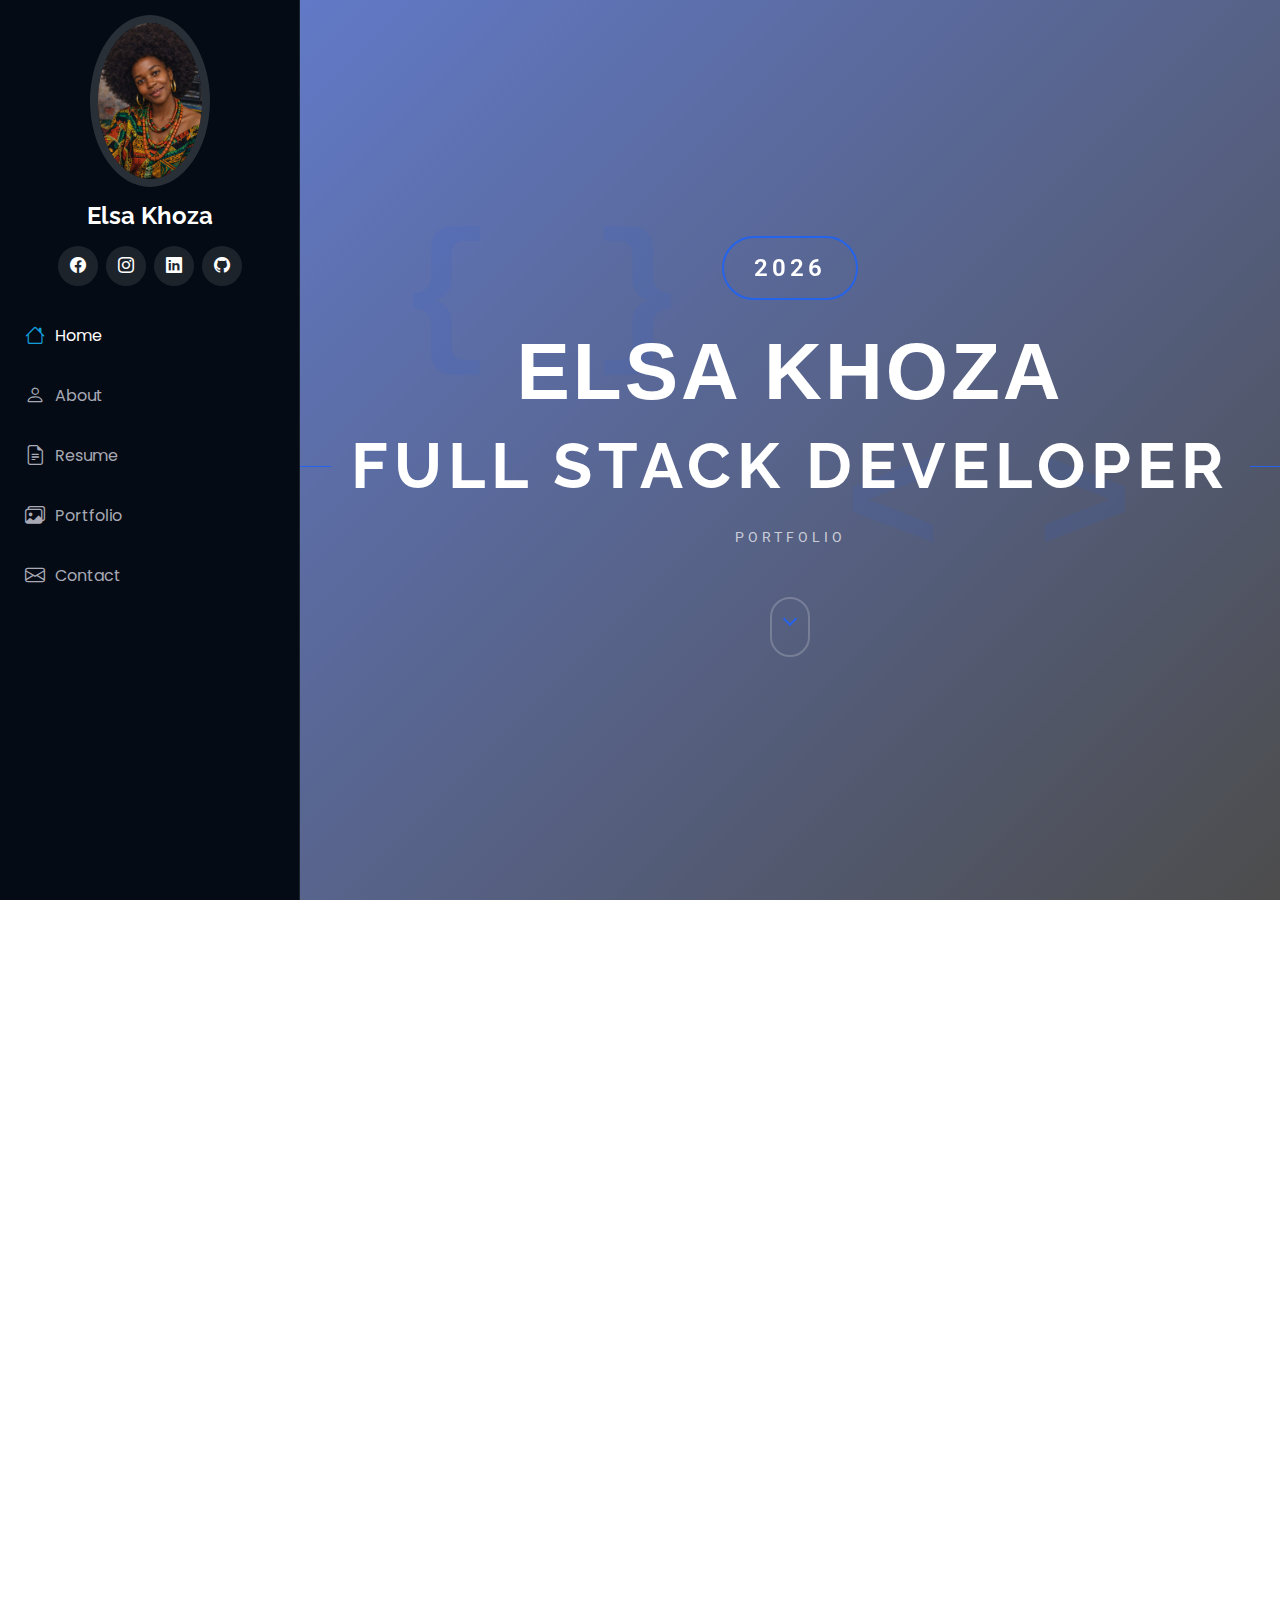
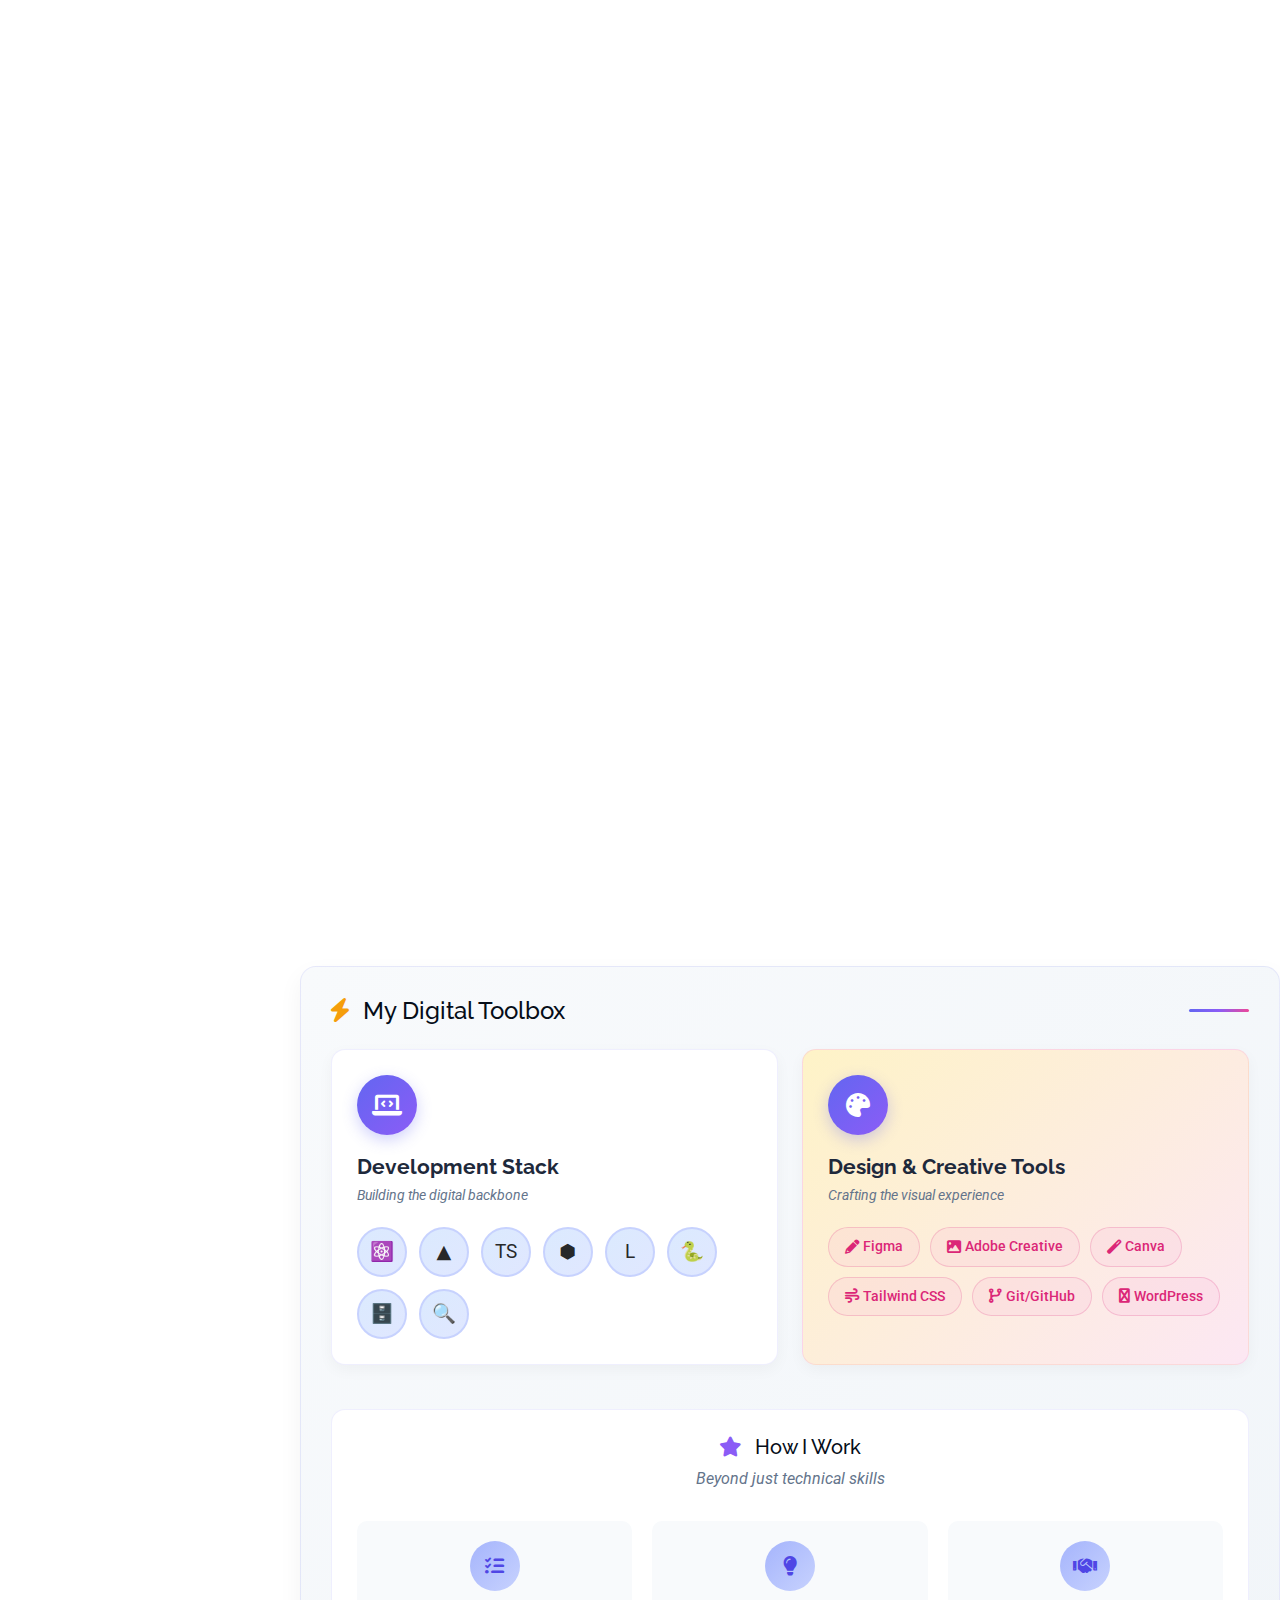
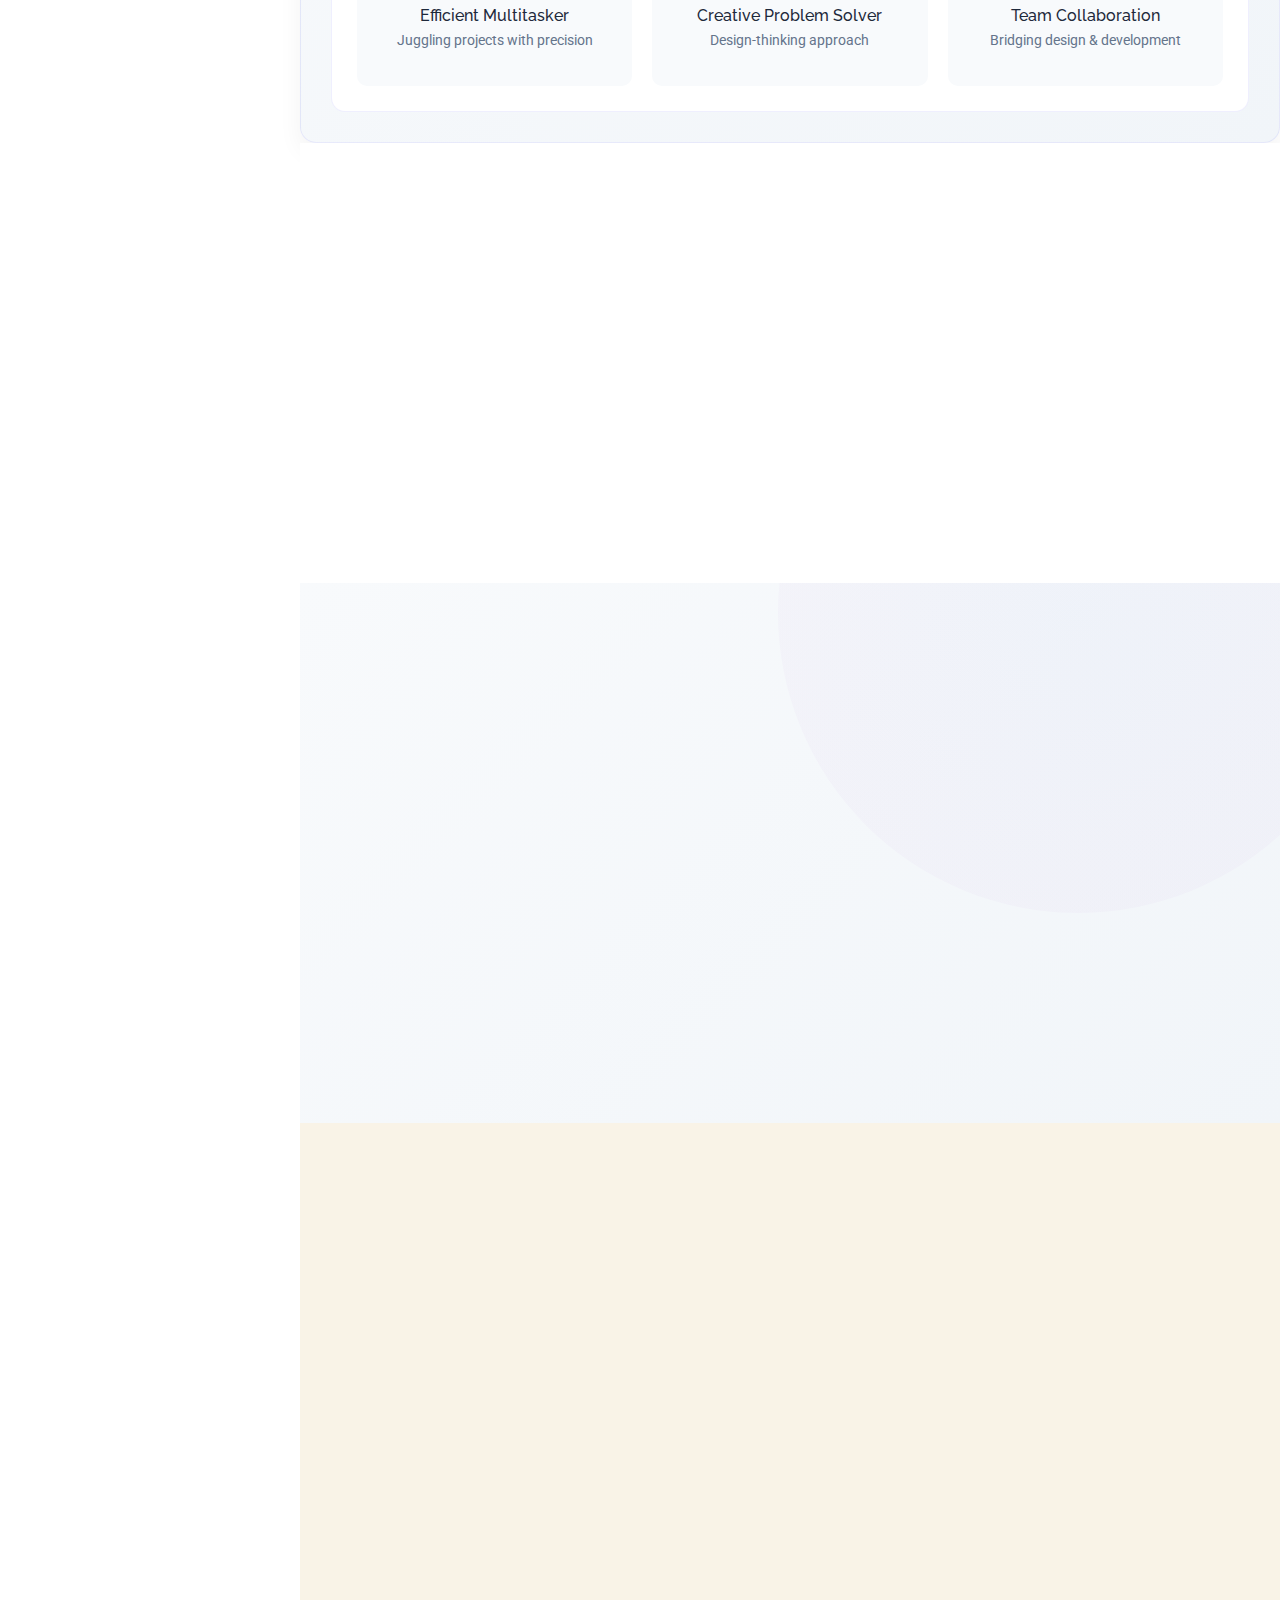
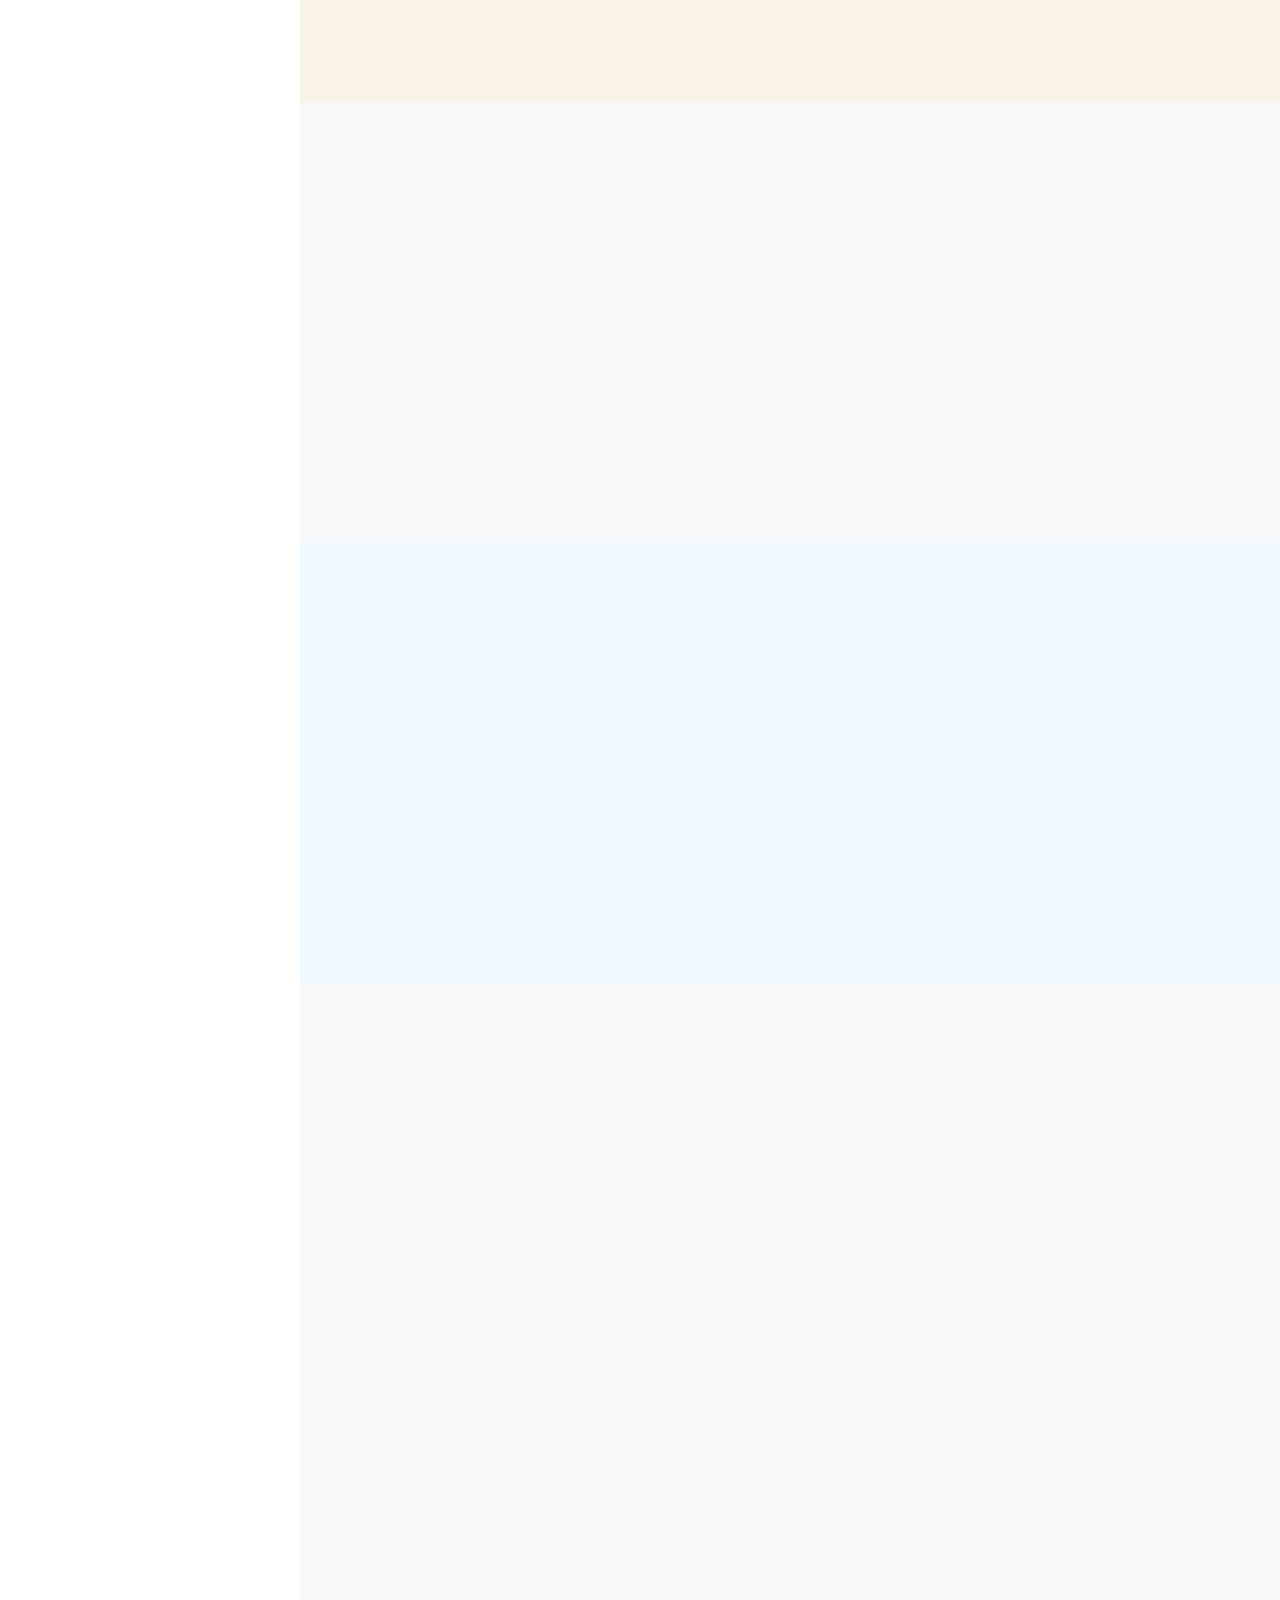
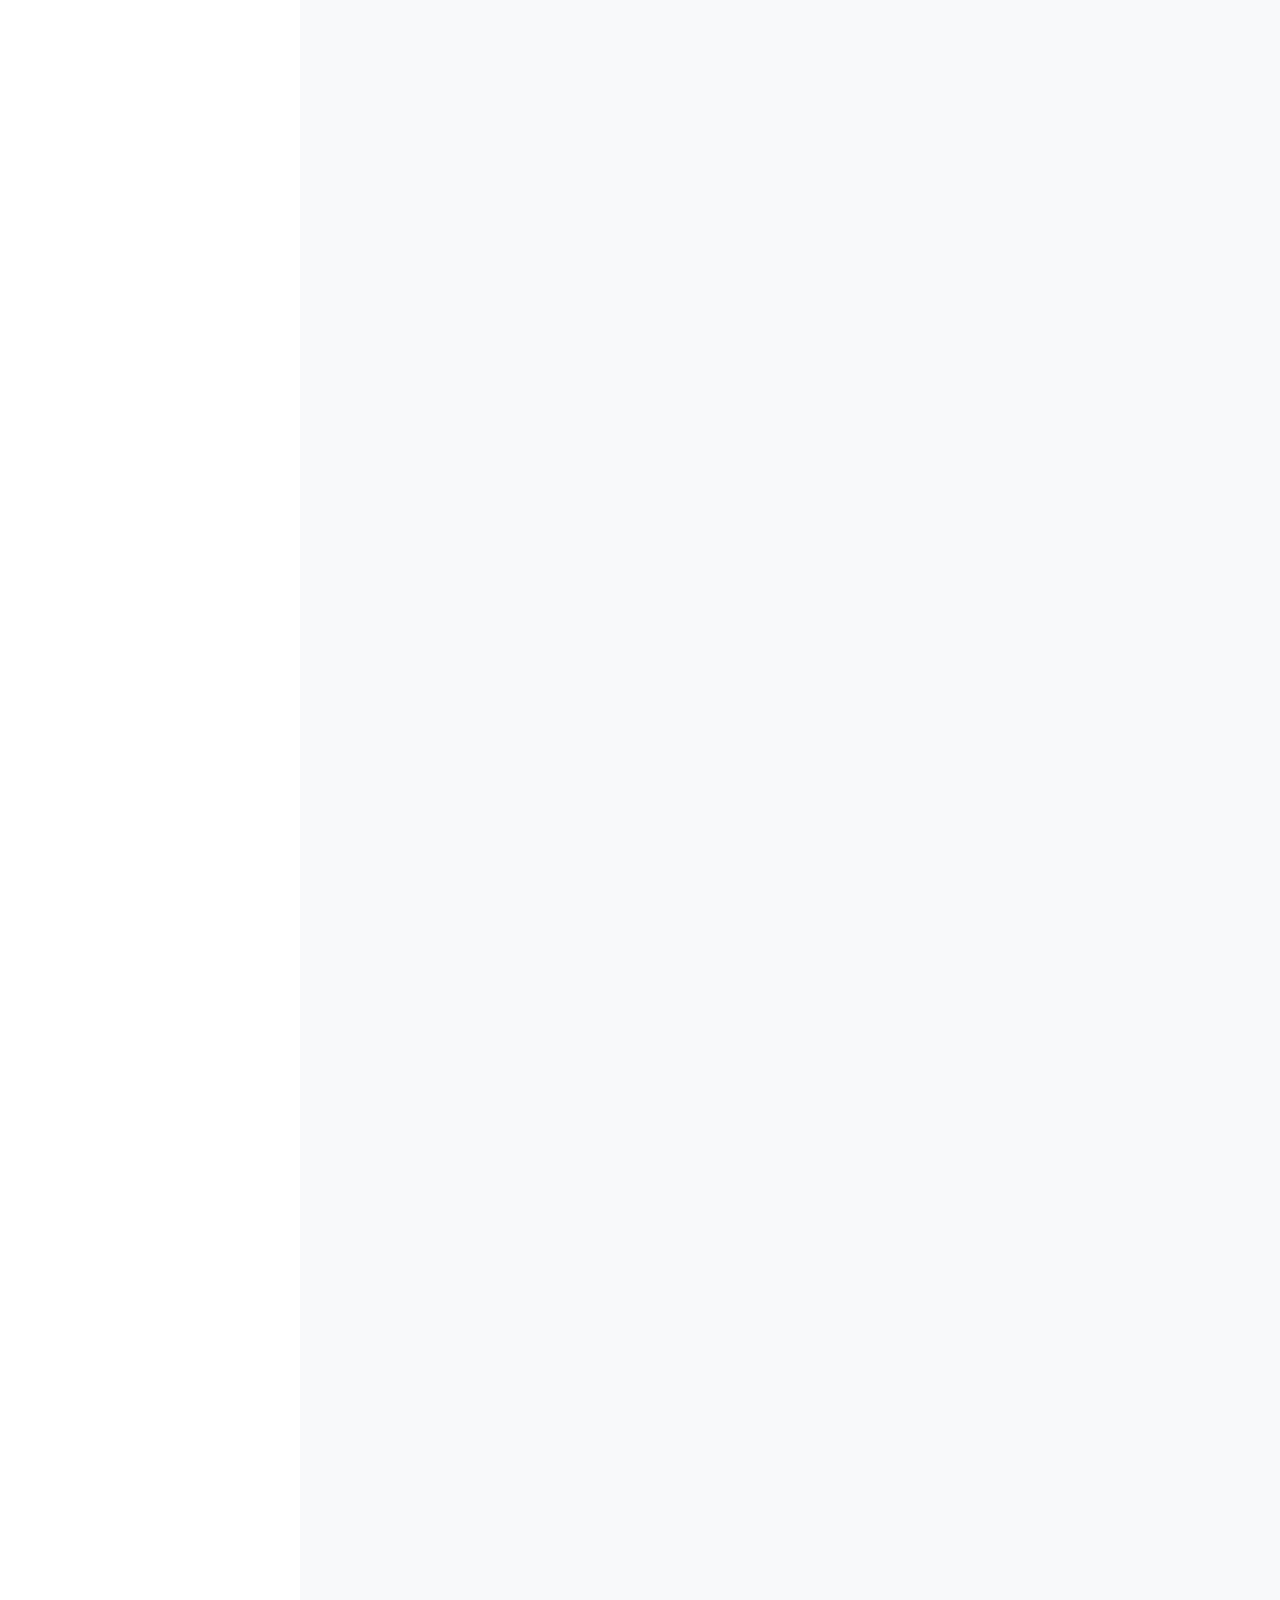
<file: index.html>
<!DOCTYPE html>
<html lang="en">

<head>
  <meta charset="utf-8">
  <meta content="width=device-width, initial-scale=1.0" name="viewport">
  <title>Elsa Portfolio</title>
  <meta content="" name="description">
  <meta content="" name="keywords">

  <!-- Favicons -->
  <link href="assets/img/favicon.png" rel="icon">
  <link href="assets/img/apple-touch-icon.png" rel="apple-touch-icon">

  <!-- Fonts -->
  <link href="https://fonts.googleapis.com" rel="preconnect">
  <link href="https://fonts.gstatic.com" rel="preconnect" crossorigin>
  <link href="https://fonts.googleapis.com/css2?family=Roboto:ital,wght@0,100;0,300;0,400;0,500;0,700;0,900;1,100;1,300;1,400;1,500;1,700;1,900&family=Poppins:ital,wght@0,100;0,200;0,300;0,400;0,500;0,600;0,700;0,800;0,900;1,100;1,200;1,300;1,400;1,500;1,600;1,700;1,800;1,900&family=Raleway:ital,wght@0,100;0,200;0,300;0,400;0,500;0,600;0,700;0,800;0,900;1,100;1,200;1,300;1,400;1,500;1,600;1,700;1,800;1,900&display=swap" rel="stylesheet">

  <!-- Vendor CSS Files -->
  <link href="assets/vendor/bootstrap/css/bootstrap.min.css" rel="stylesheet">
  <link href="assets/vendor/bootstrap-icons/bootstrap-icons.css" rel="stylesheet">
  <link href="assets/vendor/aos/aos.css" rel="stylesheet">
  <link href="assets/vendor/glightbox/css/glightbox.min.css" rel="stylesheet">
  <link href="assets/vendor/swiper/swiper-bundle.min.css" rel="stylesheet">

  <!-- Main CSS File -->
  <link href="assets/css/main.css" rel="stylesheet">

 
</head>

<body class="index-page">

  <header id="header" class="header dark-background d-flex flex-column">
    <i class="header-toggle d-xl-none bi bi-list"></i>

    <div class="profile-img">
      <img src="assets/img/me/elsa.png" alt="" class="img-fluid rounded-circle">
    </div>

    <a href="index.html" class="logo d-flex align-items-center justify-content-center">
      <h1 class="sitename">Elsa Khoza</h1>
    </a>

        <div class="social-links text-center">
  <a href="https://web.facebook.com/elsa.khoza.758" class="facebook" target="_blank" rel="noopener">
    <i class="bi bi-facebook"></i>
  </a>

  <a href="https://www.instagram.com/elsalizzy.k/" class="instagram" target="_blank" rel="noopener">
    <i class="bi bi-instagram"></i>
  </a>

  <a href="https://www.linkedin.com/in/elsa-khoza/" class="linkedin" target="_blank" rel="noopener">
    <i class="bi bi-linkedin"></i>
  </a>

  <a href="https://github.com/Enhlekhoza" class="github" target="_blank" rel="noopener">
    <i class="bi bi-github"></i>
  </a>
</div>



    <nav id="navmenu" class="navmenu">
      <ul>
        <li><a href="#hero" class="active"><i class="bi bi-house navicon"></i>Home</a></li>
        <li><a href="#about"><i class="bi bi-person navicon"></i> About</a></li>
        <li><a href="#resume"><i class="bi bi-file-earmark-text navicon"></i> Resume</a></li>
        <li><a href="#portfolio"><i class="bi bi-images navicon"></i> Portfolio</a></li>
        <li><a href="#contact"><i class="bi bi-envelope navicon"></i> Contact</a></li>
      </ul>
    </nav>

  </header>

  <main class="main">

 <!-- Hero Section -->
<section id="hero" class="hero d-flex align-items-center justify-content-center position-relative overflow-hidden">

  <!-- Blue Background -->
  <div class="hero-bg">
    <div class="blue-gradient"></div>
  </div>

  <!-- Blue Floating Elements -->
  <div class="floating-code">{ }</div>
  <div class="floating-brackets">< ></div>

  <div class="container text-center position-relative z-3">
    
    <!-- Year Badge -->
    <div class="year-badge mb-4" data-aos="zoom-in">
      <span class="year-number">2026</span>
    </div>

    <!-- Name -->
    <h1 class="hero-name display-1 fw-bold mb-2" data-aos="fade-up">
      ELSA KHOZA
    </h1>

    <!-- Title -->
    <div class="title-container mb-3" data-aos="fade-up" data-aos-delay="100">
      <h2 class="hero-title">FULL STACK DEVELOPER</h2>
    </div>

    <!-- Portfolio Tag -->
    <div class="portfolio-tag" data-aos="fade-up" data-aos-delay="200">
      <span class="portfolio-text">PORTFOLIO</span>
    </div>

    <!-- Animated Arrow -->
    <div class="scroll-down mt-5" data-aos="fade-up" data-aos-delay="300">
      <div class="arrow-container">
        <div class="arrow"></div>
      </div>
    </div>

  </div>

</section>

<style>
:root {
  --blue: #2563eb;
  --blue-light: #3b82f6;
  --blue-dark: #1e40af;
  --white: #ffffff;
  --black: #000000;
}

.hero {
  min-height: 100vh;
  background: var(--black);
  color: var(--white);
  position: relative;
}

/* Blue Background */
.hero-bg {
  position: absolute;
  width: 100%;
  height: 100%;
  top: 0;
  left: 0;
  z-index: 1;
}

.blue-gradient {
  position: absolute;
  width: 100%;
  height: 100%;
  background: linear-gradient(135deg, var(--blue-dark) 0%, var(--black) 100%);
}

/* Blue Floating Elements */
.floating-code, .floating-brackets {
  position: absolute;
  color: rgba(37, 99, 235, 0.1);
  font-size: 10rem;
  font-weight: 900;
  font-family: monospace;
  z-index: 2;
  animation: float 25s infinite linear;
  pointer-events: none;
}

.floating-code {
  top: 20%;
  left: 10%;
}

.floating-brackets {
  bottom: 30%;
  right: 15%;
  animation-delay: -12s;
}

@keyframes float {
  0%, 100% {
    transform: translateY(0) rotate(0deg);
  }
  50% {
    transform: translateY(-50px) rotate(180deg);
  }
}

/* Year Badge */
.year-badge {
  display: inline-block;
}

.year-number {
  display: inline-block;
  font-size: 1.5rem;
  font-weight: 600;
  padding: 12px 30px;
  background: transparent;
  border: 2px solid var(--blue);
  border-radius: 50px;
  color: var(--white);
  letter-spacing: 4px;
}

/* Name */
.hero-name {
  font-family: 'Inter', sans-serif;
  letter-spacing: 3px;
  text-transform: uppercase;
  color: var(--white);
}

/* Title */
.hero-title {
  font-size: 1.3rem;
  letter-spacing: 6px;
  text-transform: uppercase;
  color: var(--white);
  font-weight: 300;
  position: relative;
  display: inline-block;
}

.hero-title::before,
.hero-title::after {
  content: '';
  position: absolute;
  top: 50%;
  width: 50px;
  height: 1px;
  background: var(--blue);
}

.hero-title::before {
  right: 100%;
  margin-right: 20px;
}

.hero-title::after {
  left: 100%;
  margin-left: 20px;
}

/* Portfolio Tag */
.portfolio-tag {
  margin-top: 20px;
}

.portfolio-text {
  font-size: 0.9rem;
  letter-spacing: 4px;
  color: rgba(255, 255, 255, 0.7);
  text-transform: uppercase;
}

/* Scroll Down Arrow */
.scroll-down {
  position: relative;
}

.arrow-container {
  width: 40px;
  height: 60px;
  border: 2px solid rgba(255, 255, 255, 0.2);
  border-radius: 25px;
  display: inline-block;
  position: relative;
}

.arrow {
  position: absolute;
  top: 15px;
  left: 50%;
  transform: translateX(-50%);
  width: 10px;
  height: 10px;
  border-right: 2px solid var(--blue);
  border-bottom: 2px solid var(--blue);
  transform: translateX(-50%) rotate(45deg);
  animation: arrowBounce 2s infinite;
}

@keyframes arrowBounce {
  0%, 20%, 50%, 80%, 100% {
    transform: translateX(-50%) rotate(45deg) translateY(0);
  }
  40% {
    transform: translateX(-50%) rotate(45deg) translateY(10px);
  }
  60% {
    transform: translateX(-50%) rotate(45deg) translateY(5px);
  }
}

/* Responsive */
@media (max-width: 768px) {
  .hero-name {
    font-size: 3rem;
    letter-spacing: 2px;
  }
  
  .hero-title {
    font-size: 1rem;
    letter-spacing: 4px;
  }
  
  .hero-title::before,
  .hero-title::after {
    width: 30px;
  }
  
  .hero-title::before {
    margin-right: 10px;
  }
  
  .hero-title::after {
    margin-left: 10px;
  }
  
  .floating-code, .floating-brackets {
    font-size: 5rem;
  }
}
</style>

<!-- AOS Animation Library -->
<link href="https://unpkg.com/aos@2.3.1/dist/aos.css" rel="stylesheet">
<script src="https://unpkg.com/aos@2.3.1/dist/aos.js"></script>
<script>
  AOS.init({
    duration: 1000,
    once: true
  });
</script>

<!-- About Section -->
<section id="about" class="about section">

  <!-- Section Title -->
  <div class="container section-title" data-aos="fade-up">
    <h2>About Me</h2>
    <p>I'm <span class="text-gradient">Elsa Khoza</span>, a <span class="text-gradient">Full Stack Developer</span> passionate about creating responsive web applications, websites, and digital content. I blend <span class="text-gradient">creativity</span> with <span class="text-gradient">technical skills</span> to deliver functional, user-friendly solutions that solve real-world problems.</p>
  </div><!-- End Section Title -->

  <div class="container" data-aos="fade-up" data-aos-delay="100">

    <!-- Personal Identity Bar -->
    <div class="row mb-5">
      <div class="col-12">
        <div class="identity-bar d-flex flex-wrap justify-content-center gap-4 p-4 rounded-3 shadow-sm" style="background: linear-gradient(135deg, #f8f9fa 0%, #e9ecef 100%); border-left: 4px solid #4361ee;">
          
          <!-- Location -->
          <div class="identity-item d-flex align-items-center">
            <div class="identity-icon me-2">
              <i class="fas fa-location-dot" style="color: #4361ee;"></i>
            </div>
            <div>
              <div class="identity-label small text-muted">Based In</div>
              <div class="identity-value">Elandsfontein, Germiston</div>
            </div>
          </div>

          <!-- Vertical Divider -->
          <div class="vr d-none d-md-block"></div>

          <!-- Email -->
          <div class="identity-item d-flex align-items-center">
            <div class="identity-icon me-2">
              <i class="fas fa-envelope" style="color: #4361ee;"></i>
            </div>
            <div>
              <div class="identity-label small text-muted">Email</div>
              <div class="identity-value">dzimbaelsa3@gmail.com</div>
            </div>
          </div>

          <!-- Vertical Divider -->
          <div class="vr d-none d-md-block"></div>

          <!-- Phone -->
          <div class="identity-item d-flex align-items-center">
            <div class="identity-icon me-2">
              <i class="fas fa-phone" style="color: #4361ee;"></i>
            </div>
            <div>
              <div class="identity-label small text-muted">Phone</div>
              <div class="identity-value">078 178 3838</div>
            </div>
          </div>

          <!-- Connect Button -->
          <div class="identity-item d-flex align-items-center">
            <a href="#contact" class="btn btn-sm btn-outline-primary px-3">
              <i class="fas fa-paper-plane me-1"></i> Connect
            </a>
          </div>

        </div>
      </div>
    </div>

    <!-- Creative Header with Passion Icons -->
    <div class="row mb-5">
      <div class="col-12">
        <div class="passion-header text-center mb-4">
          <h1 class="display-5 fw-bold mb-3">Full Stack Developer & Digital Creator</h1>
          <div class="passion-icons d-flex justify-content-center gap-4">
            <div class="passion-icon" data-bs-toggle="tooltip" title="Coding Passion">
              <i class="fas fa-code fa-2x"></i>
              <div class="passion-label">Code</div>
            </div>
            <div class="passion-icon" data-bs-toggle="tooltip" title="Video Editing">
              <i class="fas fa-video fa-2x"></i>
              <div class="passion-label">Videos</div>
            </div>
            <div class="passion-icon" data-bs-toggle="tooltip" title="Graphic Design">
              <i class="fas fa-palette fa-2x"></i>
              <div class="passion-label">Design</div>
            </div>
          </div>
        </div>
      </div>
    </div>

    <div class="row gy-5">
      
      <!-- Left Column: Skills & Personality -->
      <div class="col-lg-6">
        
        <!-- Personality Card -->
        <div class="card passion-card border-0 shadow-lg mb-4">
          <div class="card-body p-4">
            <div class="d-flex align-items-center mb-3">
              <div class="icon-wrapper me-3">
                <i class="fas fa-sparkles fa-2x"></i>
              </div>
              <h4 class="mb-0">Creative Mindset</h4>
            </div>
            <div class="highlight-box p-3 rounded">
              <p class="fst-italic mb-0">
                ✨ "I love turning ideas into digital experiences that people enjoy using—and I never stop learning new tools and technologies. My passion lies at the intersection of code, design, and storytelling through videos."
              </p>
            </div>
            
            <!-- Passion Grid -->
            <div class="row mt-4">
              <div class="col-md-4 text-center">
                <div class="passion-item p-3">
                  <i class="fas fa-code fa-2x mb-3"></i>
                  <h6>Coding</h6>
                  <small class="text-white">Building digital solutions</small>
                </div>
              </div>
              <div class="col-md-4 text-center">
                <div class="passion-item p-3">
                  <i class="fas fa-video fa-2x mb-3"></i>
                  <h6>Video Editing</h6>
                  <small class="text-white">Creating engaging stories</small>
                </div>
              </div>
              <div class="col-md-4 text-center">
                <div class="passion-item p-3">
                  <i class="fas fa-paint-brush fa-2x mb-3"></i>
                  <h6>Graphic Design</h6>
                  <small class="text-white">Designing visual experiences</small>
                </div>
              </div>
            </div>
          </div>
        </div>

        <!-- Technical Skills Card -->
        <div class="card border-0 shadow-lg">
          <div class="card-body p-4">
            <div class="d-flex align-items-center mb-3">
              <div class="icon-wrapper me-3">
                <i class="fas fa-tools fa-2x"></i>
              </div>
              <h4 class="mb-0">Creative Toolkit</h4>
            </div>
            <p class="text-muted mb-4">Tools & Technologies I love working with:</p>
            
            <div class="skills-grid">
              <div class="skill-item text-center">
                <div class="skill-icon bg-light rounded-circle p-3 mb-2 mx-auto shadow-sm" style="width: 80px; height: 80px;">
                  <img src="assets/img/icons/photoshop.png" alt="Adobe Photoshop" class="img-fluid" width="45">
                </div>
                <small>Photoshop</small>
              </div>
              <div class="skill-item text-center">
                <div class="skill-icon bg-light rounded-circle p-3 mb-2 mx-auto shadow-sm" style="width: 80px; height: 80px;">
                  <img src="assets/img/icons/illustrator.jpg" alt="Adobe Illustrator" class="img-fluid" width="45">
                </div>
                <small>Illustrator</small>
              </div>
              <div class="skill-item text-center">
                <div class="skill-icon bg-light rounded-circle p-3 mb-2 mx-auto shadow-sm" style="width: 80px; height: 80px;">
                  <img src="assets/img/icons/figma.png" alt="Figma" class="img-fluid" width="45">
                </div>
                <small>Figma</small>
              </div>
              <div class="skill-item text-center">
                <div class="skill-icon bg-light rounded-circle p-3 mb-2 mx-auto shadow-sm" style="width: 80px; height: 80px;">
                  <img src="assets/img/icons/coding.png" alt="Coding" class="img-fluid" width="45">
                </div>
                <small>Coding</small>
              </div>
              <div class="skill-item text-center">
                <div class="skill-icon bg-light rounded-circle p-3 mb-2 mx-auto shadow-sm" style="width: 80px; height: 80px;">
                  <img src="assets/img/icons/canva.jpg" alt="Canva" class="img-fluid" width="45">
                </div>
                <small>Canva</small>
              </div>
              <div class="skill-item text-center">
                <div class="skill-icon bg-light rounded-circle p-3 mb-2 mx-auto shadow-sm" style="width: 80px; height: 80px;">
                  <img src="assets/img/icons/capcut.png" alt="Capcut" class="img-fluid" width="45">
                </div>
                <small>Capcut</small>
              </div>
            </div>
          </div>
        </div>
      </div>

      <!-- Right Column: Experience -->
      <div class="col-lg-6">
        <div class="card border-0 shadow-lg h-100">
          <div class="card-body p-4">
            <div class="d-flex align-items-center mb-4">
              <div class="icon-wrapper me-3">
                <i class="fas fa-briefcase fa-2x"></i>
              </div>
              <h4 class="mb-0">Professional Journey</h4>
            </div>
            
            <!-- Experience Timeline -->
            <div class="experience-timeline">
              <div class="timeline-item mb-4">
                <div class="timeline-marker">
                  <div class="marker-dot marker-primary"></div>
                  <div class="marker-line"></div>
                </div>
                <div class="timeline-content ms-4">
                  <div class="d-flex justify-content-between align-items-start mb-2">
                    <h5 class="mb-0">Full Stack Developer</h5>
                    <span class="badge timeline-badge">2024 – Jan 2026</span>
                  </div>
                  <p class="text-muted mb-2"><em>Siyakha Consulting</em></p>
                  <p class="mb-0">Developed and maintained scalable web applications and websites using PHP and Laravel. Managed MySQL databases and optimized platforms for performance, security, and user experience.</p>
                  <div class="mt-2">
                    <span class="tech-tag">PHP</span>
                    <span class="tech-tag">Laravel</span>
                    <span class="tech-tag">MySQL</span>
                  </div>
                </div>
              </div>
              
              <div class="timeline-item mb-4">
                <div class="timeline-marker">
                  <div class="marker-dot marker-success"></div>
                  <div class="marker-line"></div>
                </div>
                <div class="timeline-content ms-4">
                  <div class="d-flex justify-content-between align-items-start mb-2">
                    <h5 class="mb-0">Social Media Manager</h5>
                    <span class="badge timeline-badge">2020 – 2021</span>
                  </div>
                  <p class="text-muted mb-2"><em>Pathfynder Mental Health</em></p>
                  <p class="mb-0">Created engaging social media campaigns and managed digital content. Combined video editing and graphic design skills to produce compelling content.</p>
                  <div class="mt-2">
                    <span class="tech-tag">Content Creation</span>
                    <span class="tech-tag">Video Editing</span>
                    <span class="tech-tag">Social Media</span>
                  </div>
                </div>
              </div>
              
              <div class="timeline-item">
                <div class="timeline-marker">
                  <div class="marker-dot marker-info"></div>
                </div>
                <div class="timeline-content ms-4">
                  <div class="d-flex justify-content-between align-items-start mb-2">
                    <h5 class="mb-0">Educator Assistant</h5>
                    <span class="badge timeline-badge">2021 – 2022</span>
                  </div>
                  <p class="text-muted mb-2"><em>Klopperpark Primary School</em></p>
                  <p class="mb-0">Supported digital learning initiatives and managed tablet-based educational platforms. Used creative skills to enhance student engagement.</p>
                  <div class="mt-2">
                    <span class="tech-tag">Digital Learning</span>
                    <span class="tech-tag">Educational Tech</span>
                    <span class="tech-tag">Creative Teaching</span>
                  </div>
                </div>
              </div>
            </div>
            
            <!-- Current Focus -->
            <div class="current-focus mt-5 p-3 rounded">
              <h6><i class="fas fa-rocket me-2"></i>Currently Focusing On:</h6>
              <div class="d-flex flex-wrap gap-2 mt-2">
                <span class="focus-badge">Web Development</span>
                <span class="focus-badge">UI/UX Design</span>
                <span class="focus-badge">Video Production</span>
                <span class="focus-badge">Creative Coding</span>
              </div>
            </div>
          </div>
        </div>
      </div>
    </div>

  </div>

</section><!-- /About Section -->

<style>
  :root {
    --primary-gradient: linear-gradient(135deg, #4361ee 0%, #3a0ca3 100%);
    --secondary-gradient: linear-gradient(135deg, #7209b7 0%, #f72585 100%);
    --accent-gradient: linear-gradient(135deg, #4cc9f0 0%, #4361ee 100%);
  }

  .text-gradient {
    background: var(--primary-gradient);
    -webkit-background-clip: text;
    -webkit-text-fill-color: transparent;
    background-clip: text;
    font-weight: 600;
  }

  .passion-header {
    background: linear-gradient(135deg, rgba(67, 97, 238, 0.1) 0%, rgba(114, 9, 183, 0.1) 100%);
    padding: 2rem;
    border-radius: 20px;
    margin-bottom: 2rem;
  }

  .passion-icons .passion-icon {
    position: relative;
    cursor: pointer;
    transition: transform 0.3s ease;
  }

  .passion-icons .passion-icon:hover {
    transform: translateY(-10px);
  }

  .passion-icons .passion-icon i {
    background: var(--primary-gradient);
    -webkit-background-clip: text;
    -webkit-text-fill-color: transparent;
    background-clip: text;
  }

  .passion-label {
    margin-top: 5px;
    font-size: 0.8rem;
    font-weight: 600;
    color: #4361ee;
  }

  .passion-card {
    background: var(--primary-gradient);
    color: white;
  }

  .passion-card .highlight-box {
    background: rgba(255, 255, 255, 0.1);
    border-left: 4px solid white;
  }

  .passion-card .icon-wrapper {
    background: rgba(255, 255, 255, 0.2);
    padding: 10px;
    border-radius: 12px;
  }

  .passion-item {
    transition: all 0.3s ease;
    border-radius: 12px;
  }

  .passion-item:hover {
    background: rgba(67, 97, 238, 0.1);
    transform: translateY(-5px);
  }

  .passion-item i {
    background: var(--secondary-gradient);
    -webkit-background-clip: text;
    -webkit-text-fill-color: transparent;
    background-clip: text;
  }

  .icon-wrapper {
    background: var(--primary-gradient);
    -webkit-background-clip: text;
    -webkit-text-fill-color: transparent;
    background-clip: text;
  }

  .highlight-box {
    background: linear-gradient(135deg, #f5f7fa 0%, #c3cfe2 100%);
    border-left: 4px solid #4361ee;
  }

  .skills-grid {
    display: grid;
    grid-template-columns: repeat(3, 1fr);
    gap: 1.5rem;
  }

  .skill-item {
    transition: transform 0.3s ease;
  }

  .skill-item:hover {
    transform: translateY(-10px);
  }

  .skill-item:hover .skill-icon {
    background: var(--accent-gradient) !important;
    transform: scale(1.1);
  }

  .skill-item:hover .skill-icon img {
    filter: brightness(0) invert(1);
  }

  .skill-icon {
    display: flex;
    align-items: center;
    justify-content: center;
    transition: all 0.3s ease;
  }

  /* Experience Timeline */
  .experience-timeline {
    position: relative;
  }

  .timeline-item {
    position: relative;
  }

  .timeline-marker {
    position: absolute;
    left: 0;
    top: 5px;
  }

  .marker-dot {
    width: 16px;
    height: 16px;
    border-radius: 50%;
    position: relative;
    z-index: 2;
  }

  .marker-primary {
    background: var(--primary-gradient);
  }

  .marker-success {
    background: var(--secondary-gradient);
  }

  .marker-info {
    background: var(--accent-gradient);
  }

  .marker-line {
    position: absolute;
    left: 7px;
    top: 16px;
    width: 2px;
    height: calc(100% + 20px);
    background: linear-gradient(to bottom, #4361ee, #7209b7);
  }

  .timeline-item:last-child .marker-line {
    display: none;
  }

  .timeline-badge {
    background: var(--primary-gradient);
    color: white;
    font-size: 0.8rem;
    padding: 4px 12px;
  }

  .tech-tag {
    display: inline-block;
    background: rgba(67, 97, 238, 0.1);
    color: #4361ee;
    padding: 2px 10px;
    border-radius: 20px;
    font-size: 0.8rem;
    margin-right: 5px;
    margin-bottom: 5px;
  }

  .current-focus {
    background: linear-gradient(135deg, rgba(114, 9, 183, 0.05) 0%, rgba(67, 97, 238, 0.05) 100%);
    border: 2px dashed #7209b7;
  }

  .focus-badge {
    display: inline-block;
    background: var(--secondary-gradient);
    color: white;
    padding: 4px 12px;
    border-radius: 20px;
    font-size: 0.8rem;
  }

  @media (min-width: 768px) {
    .skills-grid {
      grid-template-columns: repeat(3, 1fr);
    }
  }

  @media (max-width: 767px) {
    .skills-grid {
      grid-template-columns: repeat(2, 1fr);
    }
    
    .passion-icons {
      flex-direction: column;
      gap: 1rem;
    }
  }
</style>

<!-- Add Font Awesome for icons -->
<link rel="stylesheet" href="https://cdnjs.cloudflare.com/ajax/libs/font-awesome/6.0.0/css/all.min.css">

<script>
  // Initialize tooltips
  document.addEventListener('DOMContentLoaded', function() {
    var tooltipTriggerList = [].slice.call(document.querySelectorAll('[data-bs-toggle="tooltip"]'))
    var tooltipList = tooltipTriggerList.map(function (tooltipTriggerEl) {
      return new bootstrap.Tooltip(tooltipTriggerEl)
    })
  });
</script>

<!-- Creative Skills Display -->
<div class="skills-display mt-5">
  
  <!-- Section Title with Creative Element -->
  <div class="row mb-4">
    <div class="col-12">
      <div class="d-flex align-items-center justify-content-between">
        <h4 class="mb-0">
          <i class="fas fa-bolt me-2" style="color: #f59e0b;"></i>
          My Digital Toolbox
        </h4>
        <div class="creative-line"></div>
      </div>
    </div>
  </div>
  
  <div class="row g-4">
    
    <!-- Development Skills with 3D Effect -->
    <div class="col-md-6">
      <div class="skill-card">
        <div class="skill-icon-circle">
          <i class="fas fa-laptop-code"></i>
        </div>
        <h5 class="skill-title">Development Stack</h5>
        <p class="skill-subtitle">Building the digital backbone</p>
        <div class="skill-bubbles">
          <div class="skill-bubble" data-tooltip="React.js">
            <span>⚛️</span>
          </div>
          <div class="skill-bubble" data-tooltip="Next.js">
            <span>▲</span>
          </div>
          <div class="skill-bubble" data-tooltip="TypeScript">
            <span>TS</span>
          </div>
          <div class="skill-bubble" data-tooltip="Node.js">
            <span>⬢</span>
          </div>
          <div class="skill-bubble" data-tooltip="Laravel">
            <span>L</span>
          </div>
          <div class="skill-bubble" data-tooltip="Python">
            <span>🐍</span>
          </div>
          <div class="skill-bubble" data-tooltip="MySQL">
            <span>🗄️</span>
          </div>
          <div class="skill-bubble" data-tooltip="Elasticsearch">
            <span>🔍</span>
          </div>
        </div>
      </div>
    </div>
    
    <!-- Design & Tools with Gradient Background -->
    <div class="col-md-6">
      <div class="skill-card creative-gradient">
        <div class="skill-icon-circle">
          <i class="fas fa-palette"></i>
        </div>
        <h5 class="skill-title">Design & Creative Tools</h5>
        <p class="skill-subtitle">Crafting the visual experience</p>
        <div class="skill-tags">
          <span class="skill-tag tag-design">
            <i class="fas fa-pencil-alt me-1"></i>Figma
          </span>
          <span class="skill-tag tag-design">
            <i class="fas fa-image me-1"></i>Adobe Creative
          </span>
          <span class="skill-tag tag-design">
            <i class="fas fa-magic me-1"></i>Canva
          </span>
          <span class="skill-tag tag-design">
            <i class="fas fa-wind me-1"></i>Tailwind CSS
          </span>
          <span class="skill-tag tag-design">
            <i class="fas fa-code-branch me-1"></i>Git/GitHub
          </span>
          <span class="skill-tag tag-design">
            <i class="fas fa-wordpress me-1"></i>WordPress
          </span>
        </div>
      </div>
    </div>
    
    <!-- Professional Strengths with Animated Elements -->
    <div class="col-12">
      <div class="strengths-card">
        <div class="strengths-header">
          <h5>
            <i class="fas fa-star me-2" style="color: #8b5cf6;"></i>
            How I Work
          </h5>
          <p class="strengths-subtitle">Beyond just technical skills</p>
        </div>
        <div class="strengths-grid">
          <div class="strength-item">
            <div class="strength-icon rotate">
              <i class="fas fa-tasks"></i>
            </div>
            <h6>Efficient Multitasker</h6>
            <p class="small">Juggling projects with precision</p>
          </div>
          <div class="strength-item">
            <div class="strength-icon">
              <i class="fas fa-lightbulb"></i>
            </div>
            <h6>Creative Problem Solver</h6>
            <p class="small">Design-thinking approach</p>
          </div>
          <div class="strength-item">
            <div class="strength-icon">
              <i class="fas fa-handshake"></i>
            </div>
            <h6>Team Collaboration</h6>
            <p class="small">Bridging design & development</p>
          </div>
        </div>
      </div>
    </div>
    
  </div>
</div>

<style>
/* Creative Skills Display */
.skills-display {
  padding: 30px;
  background: linear-gradient(135deg, #f8fafc 0%, #f1f5f9 100%);
  border-radius: 16px;
  border: 1px solid rgba(99, 102, 241, 0.1);
  box-shadow: 0 10px 25px rgba(0, 0, 0, 0.05);
}

.creative-line {
  width: 60px;
  height: 3px;
  background: linear-gradient(90deg, #6366f1, #8b5cf6, #ec4899);
  border-radius: 10px;
}

/* Skill Cards */
.skill-card {
  padding: 25px;
  background: white;
  border-radius: 14px;
  border: 1px solid rgba(99, 102, 241, 0.1);
  box-shadow: 0 5px 15px rgba(0, 0, 0, 0.04);
  transition: transform 0.3s ease;
  height: 100%;
}

.skill-card:hover {
  transform: translateY(-5px);
  box-shadow: 0 15px 30px rgba(99, 102, 241, 0.1);
}

.creative-gradient {
  background: linear-gradient(135deg, #fef3c7 0%, #fce7f3 100%);
  border-color: rgba(249, 168, 212, 0.3);
}

.skill-icon-circle {
  width: 60px;
  height: 60px;
  background: linear-gradient(135deg, #6366f1, #8b5cf6);
  border-radius: 50%;
  display: flex;
  align-items: center;
  justify-content: center;
  margin-bottom: 20px;
  color: white;
  font-size: 1.5rem;
  box-shadow: 0 5px 15px rgba(99, 102, 241, 0.3);
}

.skill-title {
  font-size: 1.3rem;
  font-weight: 700;
  color: #1e293b;
  margin-bottom: 5px;
}

.skill-subtitle {
  font-size: 0.9rem;
  color: #64748b;
  margin-bottom: 20px;
  font-style: italic;
}

/* Skill Bubbles - Creative Design */
.skill-bubbles {
  display: flex;
  flex-wrap: wrap;
  gap: 12px;
}

.skill-bubble {
  width: 50px;
  height: 50px;
  background: linear-gradient(135deg, #dbeafe, #e0e7ff);
  border-radius: 50%;
  display: flex;
  align-items: center;
  justify-content: center;
  font-size: 1.2rem;
  cursor: pointer;
  transition: all 0.3s ease;
  position: relative;
  border: 2px solid #c7d2fe;
}

.skill-bubble:hover {
  transform: scale(1.1) rotate(5deg);
  background: linear-gradient(135deg, #c7d2fe, #a5b4fc);
  box-shadow: 0 5px 15px rgba(99, 102, 241, 0.3);
}

.skill-bubble:hover::after {
  content: attr(data-tooltip);
  position: absolute;
  bottom: -40px;
  left: 50%;
  transform: translateX(-50%);
  background: #1e293b;
  color: white;
  padding: 6px 12px;
  border-radius: 6px;
  font-size: 0.8rem;
  white-space: nowrap;
  z-index: 10;
}

/* Design Skill Tags */
.skill-tags {
  display: flex;
  flex-wrap: wrap;
  gap: 10px;
}

.skill-tag {
  padding: 8px 16px;
  border-radius: 50px;
  font-size: 0.9rem;
  font-weight: 500;
  display: inline-flex;
  align-items: center;
  transition: all 0.3s ease;
}

.tag-design {
  background: rgba(249, 168, 212, 0.15);
  color: #db2777;
  border: 1px solid rgba(219, 39, 119, 0.2);
}

.tag-design:hover {
  background: rgba(249, 168, 212, 0.25);
  transform: translateY(-2px);
}

/* Professional Strengths */
.strengths-card {
  padding: 25px;
  background: white;
  border-radius: 14px;
  border: 1px solid rgba(99, 102, 241, 0.1);
  margin-top: 20px;
}

.strengths-header {
  text-align: center;
  margin-bottom: 30px;
}

.strengths-subtitle {
  color: #64748b;
  font-style: italic;
}

.strengths-grid {
  display: grid;
  grid-template-columns: repeat(auto-fit, minmax(200px, 1fr));
  gap: 20px;
}

.strength-item {
  text-align: center;
  padding: 20px;
  border-radius: 10px;
  background: #f8fafc;
  transition: all 0.3s ease;
}

.strength-item:hover {
  background: white;
  box-shadow: 0 5px 15px rgba(0, 0, 0, 0.05);
}

.strength-icon {
  width: 50px;
  height: 50px;
  background: linear-gradient(135deg, #a5b4fc, #c7d2fe);
  border-radius: 50%;
  display: flex;
  align-items: center;
  justify-content: center;
  margin: 0 auto 15px;
  color: #4f46e5;
  font-size: 1.2rem;
}

.strength-item h6 {
  font-size: 1rem;
  margin-bottom: 5px;
  color: #1e293b;
}

.strength-item p {
  color: #64748b;
  font-size: 0.85rem;
}

/* Animations */
@keyframes pulse {
  0%, 100% { transform: scale(1); }
  50% { transform: scale(1.1); }
}

@keyframes rotate {
  0% { transform: rotate(0deg); }
  100% { transform: rotate(360deg); }
}

.pulse {
  animation: pulse 2s infinite;
}

.rotate {
  animation: rotate 4s linear infinite;
}

/* Responsive Design */
@media (max-width: 768px) {
  .skills-display {
    padding: 20px;
  }
  
  .skill-bubble {
    width: 45px;
    height: 45px;
    font-size: 1rem;
  }
  
  .strengths-grid {
    grid-template-columns: repeat(2, 1fr);
  }
}

@media (max-width: 480px) {
  .strengths-grid {
    grid-template-columns: 1fr;
  }
  
  .skill-bubble {
    width: 40px;
    height: 40px;
  }
  
  .skill-tag {
    padding: 6px 12px;
    font-size: 0.8rem;
  }
}
</style>

<script>
// Add interactivity for skill bubbles
document.addEventListener('DOMContentLoaded', function() {
  const bubbles = document.querySelectorAll('.skill-bubble');
  
  bubbles.forEach(bubble => {
    bubble.addEventListener('mouseenter', function() {
      this.style.zIndex = '100';
    });
    
    bubble.addEventListener('mouseleave', function() {
      this.style.zIndex = '1';
    });
  });
});
</script>


<!-- Agriconnect Project Section -->
<section id="agriconnect" class="project-section section">

  <div class="container" data-aos="fade-up">
    
    <!-- Project Content -->
    <div class="row align-items-center">
      
      <!-- Left Side - Text Content -->
      <div class="col-lg-5">
        <div class="project-content">
          
          <h2 class="project-title">Agriconnect</h2>

          <p class="project-description">
            Digital marketplace connecting farmers with buyers. Farmers can list products, manage profiles, and sell directly to buyers.
          </p>

          <a href="https://www.figma.com/design/nNqfx5aag7ziZmOZslfuR3/AgriConnect?node-id=0-1&t=FT1oSYT7orRI2z4V-1" target="_blank" class="project-link">
            View Project on Figma
          </a>

        </div>
      </div>

      <!-- Right Side - Screens -->
      <div class="col-lg-7">
        <div class="screens-container">
          
          <div class="screen-item" data-aos="fade-left" data-aos-delay="100">
            <div class="screen-frame">
              <img src="assets/img/app/app-3.png" alt="Welcome Screen">
            </div>
          </div>

          <div class="screen-item" data-aos="fade-left" data-aos-delay="150">
            <div class="screen-frame">
              <img src="assets/img/app/app-1.png" alt="Listing Screen">
            </div>
          </div>

          <div class="screen-item" data-aos="fade-left" data-aos-delay="200">
            <div class="screen-frame">
              <img src="assets/img/app/app-2.png" alt="Profile Screen">
            </div>
          </div>

        </div>
      </div>

    </div>

  </div>

</section>

<style>
#agriconnect.project-section {
  padding: 60px 0;
  background: white;
}

#agriconnect .project-content {
  padding-right: 30px;
}

#agriconnect .project-title {
  font-size: 2.2rem;
  font-weight: 700;
  color: #2e7d32;
  margin-bottom: 15px;
  line-height: 1.2;
}

#agriconnect .project-description {
  font-size: 1rem;
  color: #495057;
  line-height: 1.5;
  margin-bottom: 25px;
}

#agriconnect .project-link {
  display: inline-block;
  background: #2e7d32;
  color: white;
  padding: 10px 20px;
  border-radius: 6px;
  text-decoration: none;
  font-weight: 500;
  font-size: 0.9rem;
  transition: all 0.2s ease;
  border: 1px solid #2e7d32;
}

#agriconnect .project-link:hover {
  background: transparent;
  color: #2e7d32;
  transform: translateY(-2px);
}

/* Screens Container - Compact Layout */
#agriconnect .screens-container {
  display: flex;
  gap: 15px;
  justify-content: flex-end;
  height: 320px;
  position: relative;
}

#agriconnect .screen-item {
  width: 180px;
  transition: transform 0.3s ease;
}

#agriconnect .screen-item:hover {
  transform: translateY(-5px);
}

#agriconnect .screen-frame {
  width: 100%;
  height: 100%;
  background: white;
  border-radius: 10px;
  overflow: hidden;
  border: 1px solid #e5e7eb;
  box-shadow: 0 3px 10px rgba(0, 0, 0, 0.08);
  transition: all 0.3s ease;
}

#agriconnect .screen-item:hover .screen-frame {
  box-shadow: 0 6px 20px rgba(0, 0, 0, 0.12);
}

#agriconnect .screen-frame img {
  width: 100%;
  height: 100%;
  object-fit: cover;
  display: block;
}

/* Stagger the screens */
#agriconnect .screen-item:nth-child(1) {
  margin-top: 20px;
  height: 280px;
}

#agriconnect .screen-item:nth-child(2) {
  margin-top: 40px;
  height: 300px;
}

#agriconnect .screen-item:nth-child(3) {
  margin-top: 10px;
  height: 290px;
}

/* Responsive Design */
@media (max-width: 992px) {
  #agriconnect .project-content {
    padding-right: 0;
    margin-bottom: 30px;
    text-align: center;
  }
  
  #agriconnect .screens-container {
    justify-content: center;
    height: auto;
    flex-wrap: wrap;
    gap: 20px;
  }
  
  #agriconnect .screen-item {
    width: 200px;
    height: 350px;
  }
  
  #agriconnect .screen-item:nth-child(1),
  #agriconnect .screen-item:nth-child(2),
  #agriconnect .screen-item:nth-child(3) {
    margin-top: 0;
    height: 350px;
  }
}

@media (max-width: 768px) {
  #agriconnect.project-section {
    padding: 50px 0;
  }
  
  #agriconnect .project-title {
    font-size: 1.8rem;
  }
  
  #agriconnect .screens-container {
    gap: 15px;
  }
  
  #agriconnect .screen-item {
    width: 180px;
    height: 320px;
  }
  
  #agriconnect .screen-item:nth-child(1),
  #agriconnect .screen-item:nth-child(2),
  #agriconnect .screen-item:nth-child(3) {
    height: 320px;
  }
}

@media (max-width: 576px) {
  #agriconnect .screens-container {
    gap: 12px;
  }
  
  #agriconnect .screen-item {
    width: 150px;
    height: 280px;
  }
  
  #agriconnect .screen-item:nth-child(1),
  #agriconnect .screen-item:nth-child(2),
  #agriconnect .screen-item:nth-child(3) {
    height: 280px;
  }
}
</style>



<!-- Task Flow Project Section -->
<section id="taskflow" class="project-section section">

  <div class="container" data-aos="fade-up">
    
    <!-- Project Content -->
    <div class="row align-items-center">
      
      <!-- Left Side - Text Content -->
      <div class="col-lg-5">
        <div class="project-content">
          
          <h2 class="project-title">Task Flow</h2>

          <p class="project-description">
            Task flow management app designed for seamless productivity and visual organization.
          </p>

          <a href="https://github.com/Enhlekhoza/Task-Flow" target="_blank" class="project-link">
            View on GitHub
          </a>

        </div>
      </div>

      <!-- Right Side - Screens -->
      <div class="col-lg-7">
        <div class="screens-container">
          
          <div class="screen-item" data-aos="fade-left" data-aos-delay="100">
            <div class="screen-frame">
              <img src="assets/img/taskflow/task 1.png" alt="Task Board View">
            </div>
          </div>

          <div class="screen-item" data-aos="fade-left" data-aos-delay="150">
            <div class="screen-frame">
              <img src="assets/img/taskflow/task 2.png" alt="Task Creation Modal">
            </div>
          </div>

          <div class="screen-item" data-aos="fade-left" data-aos-delay="200">
            <div class="screen-frame">
              <img src="assets/img/taskflow/task 3.png" alt="Task Management">
            </div>
          </div>

        </div>
      </div>

    </div>

  </div>

</section>

<style>
#taskflow.project-section {
  padding: 80px 0;
  background: linear-gradient(135deg, #f8fafc 0%, #f1f5f9 100%);
  position: relative;
  overflow: hidden;
}

/* Optional decorative elements */
#taskflow.project-section::before {
  content: '';
  position: absolute;
  top: -50%;
  right: -10%;
  width: 600px;
  height: 600px;
  background: radial-gradient(circle, rgba(65, 88, 208, 0.03) 0%, rgba(200, 80, 192, 0.03) 100%);
  border-radius: 50%;
  z-index: 0;
}

#taskflow .container {
  position: relative;
  z-index: 1;
}

#taskflow .project-content {
  padding-right: 40px;
}

#taskflow .project-title {
  font-size: 2.5rem;
  font-weight: 800;
  background: linear-gradient(135deg, #4158D0 0%, #C850C0 100%);
  -webkit-background-clip: text;
  -webkit-text-fill-color: transparent;
  background-clip: text;
  margin-bottom: 20px;
  line-height: 1.2;
  letter-spacing: -0.02em;
}

#taskflow .project-description {
  font-size: 1.1rem;
  color: #334155;
  line-height: 1.6;
  margin-bottom: 25px;
}

/* Feature Tags */
#taskflow .feature-tags {
  display: flex;
  flex-wrap: wrap;
  gap: 10px;
  margin-bottom: 30px;
}

#taskflow .feature-tag {
  background: white;
  padding: 6px 14px;
  border-radius: 30px;
  font-size: 0.85rem;
  font-weight: 500;
  color: #4158D0;
  border: 1px solid #e2e8f0;
  box-shadow: 0 2px 4px rgba(0, 0, 0, 0.02);
  transition: all 0.2s ease;
}

#taskflow .feature-tag:hover {
  background: linear-gradient(135deg, #4158D0 0%, #C850C0 100%);
  color: white;
  border-color: transparent;
  transform: translateY(-2px);
  box-shadow: 0 4px 12px rgba(65, 88, 208, 0.2);
}

#taskflow .project-link {
  display: inline-block;
  background: linear-gradient(135deg, #4158D0 0%, #C850C0 100%);
  color: white;
  padding: 14px 32px;
  border-radius: 40px;
  text-decoration: none;
  font-weight: 600;
  font-size: 1rem;
  transition: all 0.3s ease;
  border: none;
  box-shadow: 0 8px 20px rgba(65, 88, 208, 0.3);
  letter-spacing: 0.3px;
}

#taskflow .project-link:hover {
  transform: translateY(-3px);
  box-shadow: 0 12px 28px rgba(65, 88, 208, 0.4);
}

#taskflow .project-link:active {
  transform: translateY(0);
}

/* Screens Container */
#taskflow .screens-container {
  display: flex;
  gap: 20px;
  justify-content: flex-end;
  height: 380px;
  position: relative;
  perspective: 1000px;
}

#taskflow .screen-item {
  width: 200px;
  transition: all 0.4s cubic-bezier(0.175, 0.885, 0.32, 1.275);
  filter: drop-shadow(0 10px 15px rgba(0, 0, 0, 0.1));
}

#taskflow .screen-item:hover {
  transform: translateY(-10px) scale(1.02);
  filter: drop-shadow(0 20px 25px rgba(65, 88, 208, 0.2));
}

#taskflow .screen-frame {
  width: 100%;
  height: 100%;
  background: white;
  border-radius: 20px;
  overflow: hidden;
  border: 3px solid white;
  box-shadow: 0 10px 25px -5px rgba(0, 0, 0, 0.1);
  transition: all 0.3s ease;
  position: relative;
}

/* Add a subtle gradient overlay */
#taskflow .screen-frame::after {
  content: '';
  position: absolute;
  top: 0;
  left: 0;
  right: 0;
  bottom: 0;
  background: linear-gradient(135deg, rgba(65, 88, 208, 0.1) 0%, rgba(200, 80, 192, 0.1) 100%);
  opacity: 0;
  transition: opacity 0.3s ease;
  pointer-events: none;
}

#taskflow .screen-item:hover .screen-frame::after {
  opacity: 1;
}

#taskflow .screen-frame img {
  width: 100%;
  height: 100%;
  object-fit: cover;
  display: block;
  transition: transform 0.5s ease;
}

#taskflow .screen-item:hover .screen-frame img {
  transform: scale(1.05);
}

/* Stagger the screens with different heights and positions */
#taskflow .screen-item:nth-child(1) {
  margin-top: 30px;
  height: 300px;
  transform: rotate(-2deg);
}

#taskflow .screen-item:nth-child(2) {
  margin-top: 10px;
  height: 340px;
  transform: rotate(1deg);
  z-index: 2;
}

#taskflow .screen-item:nth-child(3) {
  margin-top: 45px;
  height: 280px;
  transform: rotate(3deg);
}

#taskflow .screen-item:nth-child(1):hover,
#taskflow .screen-item:nth-child(2):hover,
#taskflow .screen-item:nth-child(3):hover {
  transform: translateY(-15px) scale(1.03) rotate(0deg);
  z-index: 10;
}

/* Responsive Design */
@media (max-width: 1200px) {
  #taskflow .screens-container {
    height: 340px;
  }
  
  #taskflow .screen-item {
    width: 180px;
  }
  
  #taskflow .screen-item:nth-child(1) { height: 270px; }
  #taskflow .screen-item:nth-child(2) { height: 310px; }
  #taskflow .screen-item:nth-child(3) { height: 250px; }
}

@media (max-width: 992px) {
  #taskflow .project-content {
    padding-right: 0;
    margin-bottom: 40px;
    text-align: center;
  }
  
  #taskflow .feature-tags {
    justify-content: center;
  }
  
  #taskflow .screens-container {
    justify-content: center;
    height: auto;
    flex-wrap: wrap;
    gap: 25px;
    perspective: none;
  }
  
  #taskflow .screen-item {
    width: 220px;
    height: 380px;
    transform: none !important;
    margin-top: 0 !important;
  }
  
  #taskflow .screen-item:nth-child(1),
  #taskflow .screen-item:nth-child(2),
  #taskflow .screen-item:nth-child(3) {
    height: 380px;
    margin-top: 0;
    transform: none;
  }
}

@media (max-width: 768px) {
  #taskflow.project-section {
    padding: 60px 0;
  }
  
  #taskflow .project-title {
    font-size: 2.2rem;
  }
  
  #taskflow .project-description {
    font-size: 1rem;
  }
  
  #taskflow .screens-container {
    gap: 20px;
  }
  
  #taskflow .screen-item {
    width: 200px;
    height: 350px;
  }
  
  #taskflow .screen-item:nth-child(1),
  #taskflow .screen-item:nth-child(2),
  #taskflow .screen-item:nth-child(3) {
    height: 350px;
  }
}

@media (max-width: 576px) {
  #taskflow .screens-container {
    gap: 15px;
  }
  
  #taskflow .screen-item {
    width: 160px;
    height: 300px;
  }
  
  #taskflow .screen-item:nth-child(1),
  #taskflow .screen-item:nth-child(2),
  #taskflow .screen-item:nth-child(3) {
    height: 300px;
  }
  
  #taskflow .project-link {
    padding: 12px 28px;
    font-size: 0.95rem;
  }
  
  #taskflow .feature-tag {
    padding: 5px 12px;
    font-size: 0.8rem;
  }
}

/* Animation for entrance */
@media (prefers-reduced-motion: no-preference) {
  #taskflow .screen-item {
    animation: floatIn 0.6s ease-out backwards;
  }
  
  #taskflow .screen-item:nth-child(1) { animation-delay: 0.1s; }
  #taskflow .screen-item:nth-child(2) { animation-delay: 0.2s; }
  #taskflow .screen-item:nth-child(3) { animation-delay: 0.3s; }
  
  @keyframes floatIn {
    from {
      opacity: 0;
      transform: translateY(30px);
    }
    to {
      opacity: 1;
      transform: translateY(0);
    }
  }
}
</style>

<!-- Curl Coast Salon Section -->
<section id="curl-coast-salon" class="project-section section">

  <div class="container" data-aos="fade-up">
    
    <!-- Project Content -->
    <div class="row align-items-center">
      
      <!-- Left Side - Text Content -->
      <div class="col-lg-5">
        <div class="project-content">
          
          <h2 class="project-title">Curl Coast Salon</h2>

          <p class="project-description">
            A responsive salon booking interface that allows users to select services, choose appointment dates and times, and confirm bookings. Built with Vanilla JavaScript to handle dynamic UI updates and state management.
          </p>

          <!-- GitHub Link -->
          <a href="https://github.com/Enhlekhoza/curl-coast-salon-" target="_blank" class="project-link">
            <i class="fab fa-github"></i> View on GitHub
          </a>

        </div>
      </div>

      <!-- Right Side - Screens -->
      <div class="col-lg-7">
        <div class="screens-container">
          
          <div class="screen-item" data-aos="fade-left" data-aos-delay="100">
            <div class="screen-frame">
              <img src="assets/img/salon/1.png" alt="Service Selection Screen">
            </div>
          </div>

          <div class="screen-item" data-aos="fade-left" data-aos-delay="150">
            <div class="screen-frame">
              <img src="assets/img/salon/2.png" alt="Appointment Booking Screen">
            </div>
          </div>

          <div class="screen-item" data-aos="fade-left" data-aos-delay="200">
            <div class="screen-frame">
              <img src="assets/img/salon/3.png" alt="Booking Confirmation Screen">
            </div>
          </div>

        </div>
      </div>

    </div>

  </div>

</section>

<style>
#curl-coast-salon.project-section {
  padding: 80px 0;
  background: #f9f3e7; /* Cream Beige */
}

#curl-coast-salon .project-content {
  padding-right: 30px;
}

#curl-coast-salon .project-title {
  font-size: 2.5rem;
  font-weight: 700;
  color: #4f3529; /* Mocha Brown */
  margin-bottom: 20px;
  line-height: 1.2;
}

#curl-coast-salon .project-description {
  font-size: 1.1rem;
  color: #4f3529; /* Mocha Brown */
  line-height: 1.7;
  margin-bottom: 30px;
  opacity: 0.8;
}

#curl-coast-salon .project-link {
  display: inline-flex;
  align-items: center;
  gap: 10px;
  background: #b87b5d; /* Soft Terracotta */
  color: #f9f3e7; /* Cream Beige */
  padding: 14px 28px;
  border-radius: 40px;
  text-decoration: none;
  font-weight: 600;
  font-size: 1rem;
  transition: all 0.3s ease;
  border: 1px solid #b87b5d;
  letter-spacing: 0.5px;
}

#curl-coast-salon .project-link i {
  font-size: 1.2rem;
}

#curl-coast-salon .project-link:hover {
  background: #4f3529; /* Mocha Brown */
  border-color: #4f3529;
  color: #f9f3e7;
  transform: translateY(-3px);
  box-shadow: 0 8px 20px rgba(79, 53, 41, 0.25);
}

/* Screens Container - Larger screens */
#curl-coast-salon .screens-container {
  display: flex;
  gap: 25px;
  justify-content: flex-end;
  height: 420px;
  position: relative;
}

#curl-coast-salon .screen-item {
  width: 240px;
  transition: transform 0.4s ease;
}

#curl-coast-salon .screen-item:hover {
  transform: translateY(-8px);
}

#curl-coast-salon .screen-frame {
  width: 100%;
  height: 100%;
  background: #ecd7c7; /* Blush Sand */
  border-radius: 30px;
  overflow: hidden;
  border: 2px solid #ffe9d6; /* Peach Nude */
  box-shadow: 0 8px 20px rgba(184, 123, 93, 0.2);
  transition: all 0.4s ease;
}

#curl-coast-salon .screen-item:hover .screen-frame {
  box-shadow: 0 15px 35px rgba(184, 123, 93, 0.3);
}

#curl-coast-salon .screen-frame img {
  width: 100%;
  height: 100%;
  object-fit: cover;
  display: block;
}

/* Stagger the screens - increased sizes */
#curl-coast-salon .screen-item:nth-child(1) {
  margin-top: 30px;
  height: 360px;
}

#curl-coast-salon .screen-item:nth-child(2) {
  margin-top: 55px;
  height: 390px;
}

#curl-coast-salon .screen-item:nth-child(3) {
  margin-top: 15px;
  height: 375px;
}

/* Responsive Design */
@media (max-width: 1200px) {
  #curl-coast-salon .screens-container {
    height: 380px;
    gap: 20px;
  }
  
  #curl-coast-salon .screen-item {
    width: 210px;
  }
  
  #curl-coast-salon .screen-item:nth-child(1) {
    height: 320px;
  }
  
  #curl-coast-salon .screen-item:nth-child(2) {
    height: 350px;
  }
  
  #curl-coast-salon .screen-item:nth-child(3) {
    height: 335px;
  }
}

@media (max-width: 992px) {
  #curl-coast-salon .project-content {
    padding-right: 0;
    margin-bottom: 40px;
    text-align: center;
  }
  
  #curl-coast-salon .screens-container {
    justify-content: center;
    height: auto;
    flex-wrap: wrap;
    gap: 30px;
  }
  
  #curl-coast-salon .screen-item {
    width: 260px;
    height: 450px;
  }
  
  #curl-coast-salon .screen-item:nth-child(1),
  #curl-coast-salon .screen-item:nth-child(2),
  #curl-coast-salon .screen-item:nth-child(3) {
    margin-top: 0;
    height: 450px;
  }
}

@media (max-width: 768px) {
  #curl-coast-salon.project-section {
    padding: 60px 0;
  }
  
  #curl-coast-salon .project-title {
    font-size: 2.2rem;
  }
  
  #curl-coast-salon .project-description {
    font-size: 1rem;
  }
  
  #curl-coast-salon .screens-container {
    gap: 20px;
  }
  
  #curl-coast-salon .screen-item {
    width: 220px;
    height: 400px;
  }
  
  #curl-coast-salon .screen-item:nth-child(1),
  #curl-coast-salon .screen-item:nth-child(2),
  #curl-coast-salon .screen-item:nth-child(3) {
    height: 400px;
  }
}

@media (max-width: 576px) {
  #curl-coast-salon .screens-container {
    gap: 15px;
  }
  
  #curl-coast-salon .screen-item {
    width: 180px;
    height: 340px;
  }
  
  #curl-coast-salon .screen-item:nth-child(1),
  #curl-coast-salon .screen-item:nth-child(2),
  #curl-coast-salon .screen-item:nth-child(3) {
    height: 340px;
  }
  
  #curl-coast-salon .project-link {
    padding: 12px 24px;
    font-size: 0.95rem;
  }
}

</style>

<!-- SupplyGuard Project Section -->
<section id="supplyguard" class="project-section section">

  <div class="container" data-aos="fade-up">
    
    <!-- Project Content -->
    <div class="row align-items-center">
      
      <!-- Left Side - Text Content -->
      <div class="col-lg-5">
        <div class="project-content">
          
          <h2 class="project-title">SupplyGuard</h2>

          <p class="project-description">
            AI-powered platform for instant supplier risk insights. Ask questions naturally and get answers backed by search data.
          </p>

          <a href="https://github.com/Enhlekhoza/SupplyGuard" target="_blank" class="github-link">
            View on GitHub
          </a>

        </div>
      </div>

      <!-- Right Side - Screens -->
      <div class="col-lg-7">
        <div class="screens-container">
          
          <div class="screen-item" data-aos="fade-left" data-aos-delay="100">
            <div class="screen-frame">
              <img src="assets\img\app\sg 1.png" alt="Chat Interface">
            </div>
          </div>

          <div class="screen-item" data-aos="fade-left" data-aos-delay="150">
            <div class="screen-frame">
              <img src="assets/img/app/sg2.png" alt="Risk Dashboard">
            </div>
          </div>

          <div class="screen-item" data-aos="fade-left" data-aos-delay="200">
            <div class="screen-frame">
              <img src="assets/img/app/sg3.png" alt="Supplier Management">
            </div>
          </div>

        </div>
      </div>

    </div>

  </div>

</section>

<style>
.project-section {
  padding: 60px 0;
  background: #f8f9fa;
}

.project-content {
  padding-right: 30px;
}

.project-title {
  font-size: 2.2rem;
  font-weight: 700;
  color: #000;
  margin-bottom: 15px;
  line-height: 1.2;
}

.project-description {
  font-size: 1rem;
  color: #495057;
  line-height: 1.5;
  margin-bottom: 25px;
}

.github-link {
  display: inline-block;
  background: #000;
  color: white;
  padding: 10px 20px;
  border-radius: 6px;
  text-decoration: none;
  font-weight: 500;
  font-size: 0.9rem;
  transition: all 0.2s ease;
  border: 1px solid #000;
}

.github-link:hover {
  background: transparent;
  color: #000;
  transform: translateY(-2px);
}

/* Screens Container - Compact Layout */
.screens-container {
  display: flex;
  gap: 15px;
  justify-content: flex-end;
  height: 320px;
  position: relative;
}

.screen-item {
  width: 180px;
  transition: transform 0.3s ease;
}

.screen-item:hover {
  transform: translateY(-5px);
}

.screen-frame {
  width: 100%;
  height: 100%;
  background: white;
  border-radius: 10px;
  overflow: hidden;
  border: 1px solid #e5e7eb;
  box-shadow: 0 3px 10px rgba(0, 0, 0, 0.08);
  transition: all 0.3s ease;
}

.screen-item:hover .screen-frame {
  box-shadow: 0 6px 20px rgba(0, 0, 0, 0.12);
}

.screen-frame img {
  width: 100%;
  height: 100%;
  object-fit: cover;
  display: block;
}

/* Stagger the screens */
.screen-item:nth-child(1) {
  margin-top: 20px;
  height: 280px;
}

.screen-item:nth-child(2) {
  margin-top: 40px;
  height: 300px;
}

.screen-item:nth-child(3) {
  margin-top: 10px;
  height: 290px;
}

/* Responsive Design */
@media (max-width: 992px) {
  .project-content {
    padding-right: 0;
    margin-bottom: 30px;
    text-align: center;
  }
  
  .screens-container {
    justify-content: center;
    height: auto;
    flex-wrap: wrap;
    gap: 20px;
  }
  
  .screen-item {
    width: 200px;
    height: 350px;
  }
  
  .screen-item:nth-child(1),
  .screen-item:nth-child(2),
  .screen-item:nth-child(3) {
    margin-top: 0;
    height: 350px;
  }
}

@media (max-width: 768px) {
  .project-section {
    padding: 50px 0;
  }
  
  .project-title {
    font-size: 1.8rem;
  }
  
  .screens-container {
    gap: 15px;
  }
  
  .screen-item {
    width: 180px;
    height: 320px;
  }
  
  .screen-item:nth-child(1),
  .screen-item:nth-child(2),
  .screen-item:nth-child(3) {
    height: 320px;
  }
}

@media (max-width: 576px) {
  .screens-container {
    gap: 12px;
  }
  
  .screen-item {
    width: 150px;
    height: 280px;
  }
  
  .screen-item:nth-child(1),
  .screen-item:nth-child(2),
  .screen-item:nth-child(3) {
    height: 280px;
  }
}
</style>



<!-- EcoLearn AI Project Section -->
<section id="ecolearn" class="project-section section">

  <div class="container" data-aos="fade-up">
    
    <!-- Project Content -->
    <div class="row align-items-center">
      
      <!-- Left Side - Text Content -->
      <div class="col-lg-5">
        <div class="project-content">
          
          <h2 class="project-title">EcoLearn AI</h2>

          <p class="project-description">
            An AI-powered app that makes fighting climate change personal and rewarding. Track your carbon footprint, get tailored eco-tips, and stay motivated with badges and leaderboards.
          </p>

          <!-- Note: GitHub link is currently unavailable -->
          <a href="https://github.com/Enhlekhoza" target="_blank" class="project-link">
            View on GitHub
          </a>

        </div>
      </div>

      <!-- Right Side - Screens -->
      <div class="col-lg-7">
        <div class="screens-container">
          
          <div class="screen-item" data-aos="fade-left" data-aos-delay="100">
            <div class="screen-frame">
              <img src="assets/img/app/Eco-1.png" alt="EcoLearn AI Dashboard">
            </div>
          </div>

          <div class="screen-item" data-aos="fade-left" data-aos-delay="150">
            <div class="screen-frame">
              <img src="assets/img/app/Eco-2.png" alt="AI Tips & Learning">
            </div>
          </div>

          <div class="screen-item" data-aos="fade-left" data-aos-delay="200">
            <div class="screen-frame">
              <img src="assets/img/app/Eco-3.png" alt="Badges & Gamification">
            </div>
          </div>

        </div>
      </div>

    </div>

  </div>

</section>

<style>
/* EcoLearn AI Specific Styles */
#ecolearn.project-section {
  padding: 60px 0;
  background: #f0f9ff; /* A light blue background for an "eco" feel */
}

#ecolearn .project-content {
  padding-right: 30px;
}

#ecolearn .project-title {
  font-size: 2.2rem;
  font-weight: 700;
  color: #0ea5e9; /* A vibrant eco-blue */
  margin-bottom: 15px;
  line-height: 1.2;
}

#ecolearn .project-description {
  font-size: 1rem;
  color: #475569;
  line-height: 1.5;
  margin-bottom: 25px;
}

#ecolearn .project-link {
  display: inline-block;
  background: #0ea5e9;
  color: white;
  padding: 10px 20px;
  border-radius: 6px;
  text-decoration: none;
  font-weight: 500;
  font-size: 0.9rem;
  transition: all 0.2s ease;
  border: 1px solid #0ea5e9;
}

#ecolearn .project-link:hover {
  background: transparent;
  color: #0ea5e9;
  transform: translateY(-2px);
}

/* The screens-container and other layout styles can reuse the same structure from Agriconnect */
#ecolearn .screens-container {
  display: flex;
  gap: 15px;
  justify-content: flex-end;
  height: 320px;
  position: relative;
}

#ecolearn .screen-item {
  width: 180px;
  transition: transform 0.3s ease;
}

#ecolearn .screen-item:hover {
  transform: translateY(-5px);
}

#ecolearn .screen-frame {
  width: 100%;
  height: 100%;
  background: white;
  border-radius: 10px;
  overflow: hidden;
  border: 1px solid #e5e7eb;
  box-shadow: 0 3px 10px rgba(0, 0, 0, 0.08);
  transition: all 0.3s ease;
}

#ecolearn .screen-item:hover .screen-frame {
  box-shadow: 0 6px 20px rgba(0, 0, 0, 0.12);
}

#ecolearn .screen-frame img {
  width: 100%;
  height: 100%;
  object-fit: cover;
  display: block;
}

/* Stagger the screens */
#ecolearn .screen-item:nth-child(1) {
  margin-top: 20px;
  height: 280px;
}

#ecolearn .screen-item:nth-child(2) {
  margin-top: 40px;
  height: 300px;
}

#ecolearn .screen-item:nth-child(3) {
  margin-top: 10px;
  height: 290px;
}

/* Responsive Design - Same logic as before */
@media (max-width: 992px) {
  #ecolearn .project-content {
    padding-right: 0;
    margin-bottom: 30px;
    text-align: center;
  }
  
  #ecolearn .screens-container {
    justify-content: center;
    height: auto;
    flex-wrap: wrap;
    gap: 20px;
  }
  
  #ecolearn .screen-item {
    width: 200px;
    height: 350px;
  }
  
  #ecolearn .screen-item:nth-child(1),
  #ecolearn .screen-item:nth-child(2),
  #ecolearn .screen-item:nth-child(3) {
    margin-top: 0;
    height: 350px;
  }
}

@media (max-width: 768px) {
  #ecolearn.project-section {
    padding: 50px 0;
  }
  
  #ecolearn .project-title {
    font-size: 1.8rem;
  }
  
  #ecolearn .screens-container {
    gap: 15px;
  }
  
  #ecolearn .screen-item {
    width: 180px;
    height: 320px;
  }
  
  #ecolearn .screen-item:nth-child(1),
  #ecolearn .screen-item:nth-child(2),
  #ecolearn .screen-item:nth-child(3) {
    height: 320px;
  }
}

@media (max-width: 576px) {
  #ecolearn .screens-container {
    gap: 12px;
  }
  
  #ecolearn .screen-item {
    width: 150px;
    height: 280px;
  }
  
  #ecolearn .screen-item:nth-child(1),
  #ecolearn .screen-item:nth-child(2),
  #ecolearn .screen-item:nth-child(3) {
    height: 280px;
  }
}
</style>


<!-- Social Media Portfolio Section -->
<section id="socialfolio" class="socialfolio section">

  <div class="container" data-aos="fade-up">
    
    <div class="row align-items-center">
      
      <!-- Left Side - Text Content (35-40%) -->
      <div class="col-lg-4">
        <div class="socialfolio-content">
          
          <!-- Title moved up since Portfolio heading is removed -->
          <h2 class="socialfolio-title">
            <span class="line1">SOCIAL</span><br>
            <span class="line2">MEDIA</span>
          </h2>

          <!-- Description Paragraph -->
          <p class="socialfolio-description">
            Creating engaging visual content for various platforms, I've designed social media graphics, marketing materials, and promotional assets that drive engagement and brand awareness.
          </p>

          <!-- Footer Text -->
          <div class="socialfolio-footer">
            <span class="date-range">Date: 2021 – 2026</span>
          </div>

        </div>
      </div>

      <!-- Right Side - Social Media Grid (60-65%) -->
      <div class="col-lg-8">
        <div class="social-grid">
          
          <!-- Row 1 -->
          <div class="social-item" data-aos="zoom-in" data-aos-delay="100">
            <div class="social-container">
              <img src="assets/img/flyers/carwash.png" alt="Car Wash Promotion" class="social-img">
              <div class="social-overlay">
                <span class="social-category">Marketing Flyer</span>
              </div>
            </div>
          </div>

          <div class="social-item" data-aos="zoom-in" data-aos-delay="150">
            <div class="social-container">
              <img src="assets/img/flyers/marketing.png" alt="Marketing Campaign" class="social-img">
              <div class="social-overlay">
                <span class="social-category">Campaign Graphic</span>
              </div>
            </div>
          </div>

          <div class="social-item" data-aos="zoom-in" data-aos-delay="200">
            <div class="social-container">
              <img src="assets/img/flyers/smme (3).png" alt="SMME Business" class="social-img">
              <div class="social-overlay">
                <span class="social-category">Business Promotion</span>
              </div>
            </div>
          </div>

          <!-- Row 2 -->
          <div class="social-item" data-aos="zoom-in" data-aos-delay="250">
            <div class="social-container">
              <img src="assets/img/flyers/bakery.png" alt="Bakery Promotion" class="social-img">
              <div class="social-overlay">
                <span class="social-category">Product Promotion</span>
              </div>
            </div>
          </div>

          <div class="social-item" data-aos="zoom-in" data-aos-delay="300">
            <div class="social-container">
              <img src="assets/img/flyers/vibes.png" alt="Vibes Event" class="social-img">
              <div class="social-overlay">
                <span class="social-category">Event Promotion</span>
              </div>
            </div>
          </div>

          <div class="social-item" data-aos="zoom-in" data-aos-delay="350">
            <div class="social-container">
              <img src="assets/img/flyers/Black Friday Posters (4).jpeg" alt="Black Friday Sale" class="social-img">
              <div class="social-overlay">
                <span class="social-category">Sale Promotion</span>
              </div>
            </div>
          </div>

        </div>
      </div>

    </div>

  </div>

</section><!-- /Social Media Portfolio Section -->

<style>
.socialfolio {
  background: #f8f9fa;
  padding: 80px 0;
}

/* Left Side Styles */
.socialfolio-content {
  height: 100%;
  display: flex;
  flex-direction: column;
  justify-content: center;
  padding-right: 40px;
}

/* Title adjustments to fill the space */
.socialfolio-title {
  font-size: 4rem;
  font-weight: 800;
  color: #000;
  margin-bottom: 30px;
  line-height: 1;
  margin-top: -10px; /* Compensates for removed heading */
}

.socialfolio-description {
  font-size: 1.1rem;
  color: #495057;
  line-height: 1.6;
  margin-bottom: 40px;
}

.socialfolio-footer {
  margin-top: auto;
}

.date-range {
  font-size: 0.9rem;
  color: #6c757d;
  font-weight: 500;
}

/* Right Side - Social Media Grid */
.social-grid {
  display: grid;
  grid-template-columns: repeat(3, 1fr);
  gap: 20px;
  position: relative;
}

.social-item {
  aspect-ratio: 1/1.25; /* Better for social media/portrait orientation */
  position: relative;
  overflow: hidden;
  border-radius: 12px;
}

.social-container {
  width: 100%;
  height: 100%;
  background: white;
  border-radius: 12px;
  display: flex;
  align-items: center;
  justify-content: center;
  padding: 15px;
  box-shadow: 0 4px 15px rgba(0, 0, 0, 0.08);
  transition: all 0.3s ease;
  position: relative;
  overflow: hidden;
}

/* Grid Lines - Modified for social media */
.social-container::before {
  content: '';
  position: absolute;
  top: 0;
  left: 0;
  right: 0;
  bottom: 0;
  border: 1px dashed #dee2e6;
  border-radius: 12px;
  pointer-events: none;
  z-index: 1;
}

.social-container:hover {
  transform: translateY(-8px);
  box-shadow: 0 12px 30px rgba(0, 0, 0, 0.15);
}

.social-img {
  width: 100%;
  height: 100%;
  object-fit: cover;
  border-radius: 8px;
  transition: transform 0.5s ease;
}

.social-container:hover .social-img {
  transform: scale(1.08);
}

/* Overlay for category text */
.social-overlay {
  position: absolute;
  bottom: 0;
  left: 0;
  right: 0;
  background: linear-gradient(to top, rgba(0,0,0,0.8), transparent);
  padding: 20px 15px 10px;
  opacity: 0;
  transform: translateY(10px);
  transition: all 0.3s ease;
  z-index: 2;
}

.social-container:hover .social-overlay {
  opacity: 1;
  transform: translateY(0);
}

.social-category {
  color: white;
  font-size: 0.85rem;
  font-weight: 600;
  text-transform: uppercase;
  letter-spacing: 1px;
}

/* Responsive Design */
@media (max-width: 1200px) {
  .social-grid {
    gap: 15px;
  }
}

@media (max-width: 992px) {
  .socialfolio-content {
    padding-right: 0;
    margin-bottom: 50px;
    text-align: center;
  }
  
  .socialfolio-title {
    font-size: 3rem;
    margin-top: 0;
  }
  
  .social-grid {
    gap: 20px;
  }
  
  .social-item {
    aspect-ratio: 1/1.2;
  }
}

@media (max-width: 768px) {
  .social-grid {
    grid-template-columns: repeat(2, 1fr);
    gap: 15px;
  }
  
  .socialfolio-title {
    font-size: 2.5rem;
  }
  
  .social-item {
    aspect-ratio: 1/1.15;
  }
}

@media (max-width: 576px) {
  .social-grid {
    grid-template-columns: 1fr;
    max-width: 350px;
    margin: 0 auto;
    gap: 20px;
  }
  
  .social-item {
    aspect-ratio: 1/1.1;
  }
}
</style>


<!-- Logofolio Section -->
<section id="logofolio" class="logofolio section">

  <div class="container" data-aos="fade-up">
    
    <div class="row align-items-center">
      
      <!-- Left Side - Text Content (35-40%) -->
      <div class="col-lg-4">
        <div class="logofolio-content">
          
    

        <h2 class="logofolio-title">
        <span class="line1">LOGO</span><br>
        <span class="line2">FOLIO</span>
      </h2>

          <!-- Description Paragraph -->
          <p class="logofolio-description">
            Throughout my experience as a designer, I have created various logos for individuals, businesses, and projects for my portfolio.
          </p>

          <!-- Footer Text -->
          <div class="logofolio-footer">
            <span class="date-range">Date: 2021 – 2026</span>
          </div>

        </div>
      </div>

      <!-- Right Side - Logo Grid (60-65%) -->
      <div class="col-lg-8">
        <div class="logo-grid">
          
          <!-- Row 1 -->
          <div class="logo-item" data-aos="zoom-in" data-aos-delay="100">
            <div class="logo-container">
              <img src="assets/img/logofolio/_Transparent logo.png" alt="Logo 1" class="logo-img">
            </div>
          </div>

          <div class="logo-item" data-aos="zoom-in" data-aos-delay="150">
            <div class="logo-container">
              <img src="assets/img/logofolio/_Transparent mono logo.png" alt="Logo 2" class="logo-img">
            </div>
          </div>

          <div class="logo-item" data-aos="zoom-in" data-aos-delay="200">
            <div class="logo-container">
              <img src="assets/img/logofolio/_Transparent logo (2).png" alt="Logo 3" class="logo-img">
            </div>
          </div>

          <!-- Row 2 -->
          <div class="logo-item" data-aos="zoom-in" data-aos-delay="250">
            <div class="logo-container">
              <img src="assets/img/logofolio/logo-bird.png" alt="Logo 4" class="logo-img">
            </div>
          </div>


          <div class="logo-item" data-aos="zoom-in" data-aos-delay="350">
            <div class="logo-container">
              <img src="assets/img/logofolio/a-premium-logo-design-featuring-a-minima_IQRuXy65R_Kmipyh6BQHBw_0ONt185ZSbGwsEMnwTgeSg.jpeg" alt="Logo 6" class="logo-img">
            </div>
          </div>

          <!-- Row 3 -->
          <div class="logo-item" data-aos="zoom-in" data-aos-delay="400">
            <div class="logo-container">
              <img src="assets/img/logofolio/a-professional-corporate-logo-design-fea_EykEhdtZTeWA8xnhx-_FWA_wqH2a8OMSUqfnpouE2Zw3Q.jpeg" alt="Logo 7" class="logo-img">
            </div>
          </div>

        </div>
      </div>

    </div>

  </div>

</section><!-- /Logofolio Section -->

<style>
.logofolio {
  background: #f8f9fa;
  padding: 80px 0;
}

/* Left Side Styles */
.logofolio-content {
  height: 100%;
  display: flex;
  flex-direction: column;
  justify-content: center;
  padding-right: 40px;
}

.section-label {
  font-size: 0.9rem;
  color: #6c757d;
  text-transform: uppercase;
  letter-spacing: 2px;
  margin-bottom: 20px;
}

.logofolio-title {
  font-size: 4rem;
  font-weight: 800;
  color: #000;
  margin-bottom: 30px;
  line-height: 1;
}

.logofolio-description {
  font-size: 1.1rem;
  color: #495057;
  line-height: 1.6;
  margin-bottom: 40px;
}

.logofolio-footer {
  margin-top: auto;
}

.date-range {
  font-size: 0.9rem;
  color: #6c757d;
  font-weight: 500;
}

/* Right Side - Logo Grid */
.logo-grid {
  display: grid;
  grid-template-columns: repeat(3, 1fr);
  gap: 30px;
  position: relative;
}

.logo-item {
  aspect-ratio: 1;
  position: relative;
}

.logo-container {
  width: 100%;
  height: 100%;
  background: white;
  border-radius: 8px;
  display: flex;
  align-items: center;
  justify-content: center;
  padding: 25px;
  box-shadow: 0 2px 10px rgba(0, 0, 0, 0.05);
  transition: all 0.3s ease;
  position: relative;
}

/* Grid Lines */
.logo-container::before {
  content: '';
  position: absolute;
  top: 0;
  left: 0;
  right: 0;
  bottom: 0;
  border: 1px dashed #dee2e6;
  border-radius: 8px;
  pointer-events: none;
}

.logo-container:hover {
  transform: translateY(-5px);
  box-shadow: 0 8px 25px rgba(0, 0, 0, 0.1);
}

.logo-img {
  max-width: 100%;
  max-height: 100%;
  object-fit: contain;
  transition: transform 0.3s ease;
}

.logo-container:hover .logo-img {
  transform: scale(1.05);
}

/* Responsive Design */
@media (max-width: 992px) {
  .logofolio-content {
    padding-right: 0;
    margin-bottom: 50px;
    text-align: center;
  }
  
  .logofolio-title {
    font-size: 3rem;
  }
  
  .logo-grid {
    gap: 20px;
  }
}

@media (max-width: 768px) {
  .logo-grid {
    grid-template-columns: repeat(2, 1fr);
    gap: 15px;
  }
  
  .logofolio-title {
    font-size: 2.5rem;
  }
}

@media (max-width: 480px) {
  .logo-grid {
    grid-template-columns: 1fr;
    max-width: 300px;
    margin: 0 auto;
  }
}
</style>


<!-- Contact Section -->
<section id="contact" class="contact section">

  <!-- Section Title -->
  <div class="container section-title" data-aos="fade-up">
    <h2>Get In Touch</h2>
    <p>Ready to collaborate on your next project? Let's connect and create something amazing together.</p>
  </div><!-- End Section Title -->

  <div class="container" data-aos="fade-up" data-aos-delay="100">

    <div class="row gy-4">

      <div class="col-lg-5">

        <div class="info-wrap">
          <div class="info-item d-flex" data-aos="fade-up" data-aos-delay="200">
            <div class="icon-box">
              <i class="fas fa-map-marker-alt"></i>
            </div>
            <div>
              <h3>Location</h3>
              <p>Elandsfontein, Germiston<br>South Africa</p>
            </div>
          </div><!-- End Info Item -->

          <div class="info-item d-flex" data-aos="fade-up" data-aos-delay="300">
            <div class="icon-box">
              <i class="fas fa-envelope"></i>
            </div>
            <div>
              <h3>Email</h3>
              <p>dzimbaelsa3@gmail.com</p>
            </div>
          </div><!-- End Info Item -->

          <div class="info-item d-flex" data-aos="fade-up" data-aos-delay="400">
            <div class="icon-box">
              <i class="fas fa-phone"></i>
            </div>
            <div>
              <h3>Phone</h3>
              <p>078 178 3838</p>
            </div>
          </div><!-- End Info Item -->

          <!-- Contact Links -->
          <div class="contact-links mt-4" data-aos="fade-up" data-aos-delay="500">
            <h4>Connect With Me</h4>
            <div class="social-icons d-flex gap-3 mt-2">
              <a href="https://github.com/Enhlekhoza" target="_blank" class="social-icon" title="GitHub">
                <i class="fab fa-github"></i>
              </a>
              <a href="https://www.linkedin.com/in/elsa-khoza/" target="_blank" class="social-icon" title="LinkedIn">
                <i class="fab fa-linkedin-in"></i>
              </a>
              <a href="https://web.facebook.com/elsa.khoza.758" target="_blank" class="social-icon" title="Facebook">
                <i class="fab fa-facebook-f"></i>
              </a>
              <a href="https://www.instagram.com/elsalizzy.k/" target="_blank" class="social-icon" title="Instagram">
                <i class="fab fa-instagram"></i>
              </a>
            </div>
          </div>

        </div>
      </div>

      <div class="col-lg-7">
        <form id="contact-form" class="contact-form" data-aos="fade-up" data-aos-delay="200">
          <div class="row gy-4">

            <div class="col-md-6">
              <div class="form-group">
                <label for="name" class="form-label">Your Name *</label>
                <input type="text" name="name" id="name" class="form-control" required>
              </div>
            </div>

            <div class="col-md-6">
              <div class="form-group">
                <label for="email" class="form-label">Your Email *</label>
                <input type="email" name="email" id="email" class="form-control" required>
              </div>
            </div>

            <div class="col-md-12">
              <div class="form-group">
                <label for="subject" class="form-label">Subject *</label>
                <input type="text" name="subject" id="subject" class="form-control" required>
              </div>
            </div>

            <div class="col-md-12">
              <div class="form-group">
                <label for="message" class="form-label">Message *</label>
                <textarea name="message" id="message" class="form-control" rows="6" required></textarea>
              </div>
            </div>

            <div class="col-md-12 text-center">
              <div class="form-status">
                <div class="loading" style="display: none;">Sending your message...</div>
                <div class="error-message" style="display: none;">Something went wrong. Please try again.</div>
                <div class="success-message" style="display: none;">Your message has been sent. Thank you!</div>
              </div>

              <button type="submit" class="submit-btn">
                <span>Send Message</span>
                <i class="fas fa-paper-plane ms-2"></i>
              </button>
            </div>

          </div>
        </form>
      </div><!-- End Contact Form -->

    </div>

  </div>

</section><!-- /Contact Section -->

<style>
.contact {
  padding: 80px 0;
  background: #f8f9fa;
}

/* Info Items */
.info-wrap {
  padding: 30px;
  background: white;
  border-radius: 12px;
  box-shadow: 0 5px 20px rgba(0, 0, 0, 0.05);
  height: 100%;
}

.info-item {
  padding: 20px 0;
  border-bottom: 1px solid #e9ecef;
}

.info-item:last-child {
  border-bottom: none;
}

.icon-box {
  width: 50px;
  height: 50px;
  background: linear-gradient(135deg, #4361ee, #3a0ca3);
  border-radius: 10px;
  display: flex;
  align-items: center;
  justify-content: center;
  margin-right: 20px;
  color: white;
  font-size: 1.2rem;
  flex-shrink: 0;
}

.info-item h3 {
  font-size: 1.1rem;
  color: #1a1a1a;
  margin-bottom: 5px;
}

.info-item p {
  color: #495057;
  margin: 0;
  line-height: 1.5;
}

/* Contact Links */
.contact-links {
  padding-top: 20px;
}

.contact-links h4 {
  font-size: 1.1rem;
  color: #1a1a1a;
  margin-bottom: 15px;
}

.social-icon {
  width: 45px;
  height: 45px;
  background: white;
  border: 1px solid #e5e7eb;
  border-radius: 10px;
  display: flex;
  align-items: center;
  justify-content: center;
  color: #495057;
  text-decoration: none;
  transition: all 0.3s ease;
}

.social-icon:hover {
  background: linear-gradient(135deg, #4361ee, #3a0ca3);
  color: white;
  transform: translateY(-3px);
  border-color: #4361ee;
}

/* Contact Form */
.contact-form {
  padding: 30px;
  background: white;
  border-radius: 12px;
  box-shadow: 0 5px 20px rgba(0, 0, 0, 0.05);
}

.form-group {
  margin-bottom: 20px;
}

.form-label {
  display: block;
  margin-bottom: 8px;
  font-weight: 500;
  color: #1a1a1a;
}

.form-control {
  width: 100%;
  padding: 12px 15px;
  border: 1px solid #e5e7eb;
  border-radius: 8px;
  background: #f8f9fa;
  transition: all 0.3s ease;
  font-size: 1rem;
}

.form-control:focus {
  outline: none;
  border-color: #4361ee;
  background: white;
  box-shadow: 0 0 0 3px rgba(67, 97, 238, 0.1);
}

textarea.form-control {
  resize: vertical;
  min-height: 120px;
}

/* Submit Button */
.submit-btn {
  background: linear-gradient(135deg, #4361ee, #3a0ca3);
  color: white;
  border: none;
  padding: 14px 30px;
  border-radius: 8px;
  font-weight: 500;
  font-size: 1rem;
  cursor: pointer;
  transition: all 0.3s ease;
  display: inline-flex;
  align-items: center;
  justify-content: center;
}

.submit-btn:hover {
  transform: translateY(-3px);
  box-shadow: 0 10px 25px rgba(67, 97, 238, 0.3);
}

/* Form Status Messages */
.form-status {
  margin-bottom: 20px;
  min-height: 40px;
}

.loading {
  color: #4361ee;
  font-weight: 500;
}

.error-message {
  color: #dc3545;
  font-weight: 500;
}

.success-message {
  color: #28a745;
  font-weight: 500;
}

/* Responsive Design */
@media (max-width: 992px) {
  .info-wrap {
    margin-bottom: 30px;
  }
  
  .contact-form {
    margin-top: 0;
  }
}

@media (max-width: 768px) {
  .contact {
    padding: 60px 0;
  }
  
  .info-item {
    padding: 15px 0;
  }
  
  .icon-box {
    width: 45px;
    height: 45px;
    margin-right: 15px;
  }
  
  .contact-form,
  .info-wrap {
    padding: 25px;
  }
}

@media (max-width: 576px) {
  .social-icon {
    width: 40px;
    height: 40px;
  }
  
  .submit-btn {
    width: 100%;
    padding: 12px 20px;
  }
}
</style>

<script>
document.addEventListener('DOMContentLoaded', function() {
  const contactForm = document.getElementById('contact-form');
  const loadingDiv = contactForm.querySelector('.loading');
  const errorDiv = contactForm.querySelector('.error-message');
  const successDiv = contactForm.querySelector('.success-message');
  
  contactForm.addEventListener('submit', function(e) {
    e.preventDefault();
    
    // Show loading state
    loadingDiv.style.display = 'block';
    errorDiv.style.display = 'none';
    successDiv.style.display = 'none';
    
    // Get form data
    const formData = new FormData(this);
    const data = Object.fromEntries(formData);
    
    // Simulate form submission (replace with actual backend integration)
    setTimeout(() => {
      // For demo purposes, always show success
      // In production, replace with actual fetch/axios call
      
      loadingDiv.style.display = 'none';
      successDiv.style.display = 'block';
      
      // Reset form
      contactForm.reset();
      
      // Hide success message after 5 seconds
      setTimeout(() => {
        successDiv.style.display = 'none';
      }, 5000);
      
    }, 1500);
  });
});
</script>

  </main>

  <!-- Scroll Top -->
  <a href="#" id="scroll-top" class="scroll-top d-flex align-items-center justify-content-center"><i class="bi bi-arrow-up-short"></i></a>

  <!-- Preloader -->
  <div id="preloader"></div>

  <!-- Vendor JS Files -->
  <script src="assets/vendor/bootstrap/js/bootstrap.bundle.min.js"></script>
  <script src="assets/vendor/php-email-form/validate.js"></script>
  <script src="assets/vendor/aos/aos.js"></script>
  <script src="assets/vendor/typed.js/typed.umd.js"></script>
  <script src="assets/vendor/purecounter/purecounter_vanilla.js"></script>
  <script src="assets/vendor/waypoints/noframework.waypoints.js"></script>
  <script src="assets/vendor/glightbox/js/glightbox.min.js"></script>
  <script src="assets/vendor/imagesloaded/imagesloaded.pkgd.min.js"></script>
  <script src="assets/vendor/isotope-layout/isotope.pkgd.min.js"></script>
  <script src="assets/vendor/swiper/swiper-bundle.min.js"></script>

  <!-- Main JS File -->
  <script src="assets/js/main.js"></script>

</body>

</html>
</file>
<file: assets/css/main.css>
/**
* Template Name: iPortfolio
* Template URL: https://bootstrapmade.com/iportfolio-bootstrap-portfolio-websites-template/
* Updated: Jun 29 2024 with Bootstrap v5.3.3
* Author: BootstrapMade.com
* License: https://bootstrapmade.com/license/
*/

/*--------------------------------------------------------------
# Font & Color Variables
# Help: https://bootstrapmade.com/color-system/
--------------------------------------------------------------*/
/* Fonts */
:root {
  --default-font: "Roboto",  system-ui, -apple-system, "Segoe UI", Roboto, "Helvetica Neue", Arial, "Noto Sans", "Liberation Sans", sans-serif, "Apple Color Emoji", "Segoe UI Emoji", "Segoe UI Symbol", "Noto Color Emoji";
  --heading-font: "Raleway",  sans-serif;
  --nav-font: "Poppins",  sans-serif;
}

/* Global Colors - The following color variables are used throughout the website. Updating them here will change the color scheme of the entire website */
:root { 
  --background-color: #ffffff; /* Background color for the entire website, including individual sections */
  --default-color: #272829; /* Default color used for the majority of the text content across the entire website */
  --heading-color: #050d18; /* Color for headings, subheadings and title throughout the website */
  --accent-color: #149ddd; /* Accent color that represents your brand on the website. It's used for buttons, links, and other elements that need to stand out */
  --surface-color: #ffffff; /* The surface color is used as a background of boxed elements within sections, such as cards, icon boxes, or other elements that require a visual separation from the global background. */
  --contrast-color: #ffffff; /* Contrast color for text, ensuring readability against backgrounds of accent, heading, or default colors. */
}

/* Nav Menu Colors - The following color variables are used specifically for the navigation menu. They are separate from the global colors to allow for more customization options */
:root {
  --nav-color: #a8a9b4;  /* The default color of the main navmenu links */
  --nav-hover-color: #ffffff; /* Applied to main navmenu links when they are hovered over or active */
  --nav-mobile-background-color: #040b14; /* Used as the background color for mobile navigation menu */
  --nav-dropdown-background-color: #040b14; /* Used as the background color for dropdown items that appear when hovering over primary navigation items */
  --nav-dropdown-color: #a8a9b4; /* Used for navigation links of the dropdown items in the navigation menu. */
  --nav-dropdown-hover-color: #ffffff; /* Similar to --nav-hover-color, this color is applied to dropdown navigation links when they are hovered over. */
}

/* Color Presets - These classes override global colors when applied to any section or element, providing reuse of the sam color scheme. */

.light-background {
  --background-color: #f4fafd;
  --surface-color: #ffffff;
}

.dark-background {
  --background-color: #040b14;
  --default-color: #ffffff;
  --heading-color: #ffffff;
  --surface-color: #151f2b;
  --contrast-color: #ffffff;
}

/* Smooth scroll */
:root {
  scroll-behavior: smooth;
}

/*--------------------------------------------------------------
# General Styling & Shared Classes
--------------------------------------------------------------*/
body {
  color: var(--default-color);
  background-color: var(--background-color);
  font-family: var(--default-font);
}

a {
  color: var(--accent-color);
  text-decoration: none;
  transition: 0.3s;
}

a:hover {
  color: color-mix(in srgb, var(--accent-color), transparent 25%);
  text-decoration: none;
}

h1,
h2,
h3,
h4,
h5,
h6 {
  color: var(--heading-color);
  font-family: var(--heading-font);
}

/* PHP Email Form Messages
------------------------------*/
.php-email-form .error-message {
  display: none;
  background: #df1529;
  color: #ffffff;
  text-align: left;
  padding: 15px;
  margin-bottom: 24px;
  font-weight: 600;
}

.php-email-form .sent-message {
  display: none;
  color: #ffffff;
  background: #059652;
  text-align: center;
  padding: 15px;
  margin-bottom: 24px;
  font-weight: 600;
}

.php-email-form .loading {
  display: none;
  background: var(--surface-color);
  text-align: center;
  padding: 15px;
  margin-bottom: 24px;
}

.php-email-form .loading:before {
  content: "";
  display: inline-block;
  border-radius: 50%;
  width: 24px;
  height: 24px;
  margin: 0 10px -6px 0;
  border: 3px solid var(--accent-color);
  border-top-color: var(--surface-color);
  animation: php-email-form-loading 1s linear infinite;
}

@keyframes php-email-form-loading {
  0% {
    transform: rotate(0deg);
  }

  100% {
    transform: rotate(360deg);
  }
}

/*--------------------------------------------------------------
# Global Header
--------------------------------------------------------------*/
.header {
  color: var(--default-color);
  background-color: var(--background-color);
  position: fixed;
  top: 0;
  left: 0;
  bottom: 0;
  padding: 0 15px;
  width: 300px;
  transition: all ease-in-out 0.3s;
  overflow-y: auto;
  z-index: 997;
  border-right: 1px solid color-mix(in srgb, var(--default-color), transparent 90%);
}

.header .profile-img img {
  margin: 15px auto;
  display: block;
  width: 120px;
  border: 8px solid color-mix(in srgb, var(--default-color), transparent 85%);
}

.header .logo {
  line-height: 1;
  margin-bottom: 15px;
}

.header .logo img {
  max-height: 32px;
  margin-right: 8px;
}

.header .logo h1 {
  font-size: 24px;
  margin: 0;
  font-weight: 700;
  color: var(--heading-color);
}

.header .social-links {
  margin: 0 0 20px 0;
}

.header .social-links a {
  font-size: 16px;
  display: inline-flex;
  align-items: center;
  justify-content: center;
  background: color-mix(in srgb, var(--default-color), transparent 90%);
  color: var(--default-color);
  margin: 0 2px;
  border-radius: 50%;
  text-align: center;
  width: 40px;
  height: 40px;
  transition: 0.3s;
}

.header .social-links a:hover {
  color: var(--contrast-color);
  background: var(--accent-color);
}

@media (min-width: 1200px) {

  .header~main,
  .header~#footer {
    margin-left: 300px;
  }
}

@media (max-width: 1199px) {
  .header {
    left: -100%;
  }
}

.header.header-show {
  left: 0;
}

.header .header-toggle {
  color: var(--contrast-color);
  background-color: var(--accent-color);
  font-size: 22px;
  display: flex;
  align-items: center;
  justify-content: center;
  width: 40px;
  height: 40px;
  border-radius: 50%;
  cursor: pointer;
  position: fixed;
  top: 15px;
  right: 15px;
  z-index: 9999;
  transition: background-color 0.3s;
}

.header .header-toggle:hover {
  color: var(--contrast-color);
  background-color: color-mix(in srgb, var(--accent-color) 90%, white 15%);
}

/*--------------------------------------------------------------
# Navigation Menu
--------------------------------------------------------------*/
.mobile-nav-toggle {
  display: none;
}

.navmenu {
  padding: 0;
  z-index: 9997;
}

.navmenu ul {
  list-style: none;
  padding: 0 0 20px 0;
  margin: 0;
}

.navmenu a,
.navmenu a:focus {
  color: var(--nav-color);
  padding: 15px 10px;
  font-family: var(--nav-font);
  font-size: 16px;
  font-weight: 400;
  display: flex;
  align-items: center;
  white-space: nowrap;
  transition: 0.3s;
  width: 100%;
}

.navmenu a .navicon,
.navmenu a:focus .navicon {
  font-size: 20px;
  margin-right: 10px;
}

.navmenu a .toggle-dropdown,
.navmenu a:focus .toggle-dropdown {
  font-size: 12px;
  line-height: 0;
  margin-left: auto;
  width: 30px;
  height: 30px;
  display: flex;
  align-items: center;
  justify-content: center;
  border-radius: 50%;
  transition: 0.3s;
  flex-shrink: 0;
  background-color: color-mix(in srgb, var(--accent-color), transparent 90%);
}

.navmenu a .toggle-dropdown:hover,
.navmenu a:focus .toggle-dropdown:hover {
  background-color: var(--accent-color);
  color: var(--contrast-color);
}

.navmenu a:hover,
.navmenu .active,
.navmenu .active:focus {
  color: var(--nav-hover-color);
}

.navmenu a:hover .navicon,
.navmenu .active .navicon,
.navmenu .active:focus .navicon {
  color: var(--accent-color);
}

.navmenu .active .toggle-dropdown,
.navmenu .active:focus .toggle-dropdown {
  background-color: var(--accent-color);
  color: var(--contrast-color);
  transform: rotate(180deg);
}

.navmenu .dropdown {
  display: block;
}

.navmenu .dropdown a,
.navmenu .dropdown a:focus {
  color: --nav-dropdown-color;
}

.navmenu .dropdown a:hover,
.navmenu .dropdown .active,
.navmenu .dropdown .active:focus {
  color: var(--nav-dropdown-hover-color);
}

.navmenu .dropdown ul {
  position: static;
  display: none;
  z-index: 99;
  padding: 5px 10px;
  margin: 5px 10px;
  background-color: var(--nav-dropdown-background-color);
  border: 1px solid color-mix(in srgb, var(--default-color), transparent 90%);
  box-shadow: none;
  transition: all 0.5s ease-in-out;
}

.navmenu .dropdown ul ul {
  background-color: rgba(33, 37, 41, 0.1);
}

.navmenu .dropdown>.dropdown-active {
  display: block;
  background-color: rgba(33, 37, 41, 0.03);
}

/*--------------------------------------------------------------
# Global Footer
--------------------------------------------------------------*/
.footer {
  color: var(--default-color);
  background-color: var(--background-color);
  font-size: 14px;
  padding: 40px 0;
  position: relative;
  border-top: 1px solid color-mix(in srgb, var(--default-color), transparent 90%);
}

.footer .copyright p {
  margin-bottom: 0;
}

.footer .credits {
  margin-top: 4px;
  font-size: 13px;
  text-align: center;
}

/*--------------------------------------------------------------
# Preloader
--------------------------------------------------------------*/
#preloader {
  position: fixed;
  inset: 0;
  z-index: 999999;
  overflow: hidden;
  background: var(--background-color);
  transition: all 0.6s ease-out;
}

#preloader:before {
  content: "";
  position: fixed;
  top: calc(50% - 30px);
  left: calc(50% - 30px);
  border: 6px solid #ffffff;
  border-color: var(--accent-color) transparent var(--accent-color) transparent;
  border-radius: 50%;
  width: 60px;
  height: 60px;
  animation: animate-preloader 1.5s linear infinite;
}

@keyframes animate-preloader {
  0% {
    transform: rotate(0deg);
  }

  100% {
    transform: rotate(360deg);
  }
}

/*--------------------------------------------------------------
# Scroll Top Button
--------------------------------------------------------------*/
.scroll-top {
  position: fixed;
  visibility: hidden;
  opacity: 0;
  right: 15px;
  bottom: -15px;
  z-index: 99999;
  background-color: var(--accent-color);
  width: 44px;
  height: 44px;
  border-radius: 50px;
  transition: all 0.4s;
}

.scroll-top i {
  font-size: 24px;
  color: var(--contrast-color);
  line-height: 0;
}

.scroll-top:hover {
  background-color: color-mix(in srgb, var(--accent-color), transparent 20%);
  color: var(--contrast-color);
}

.scroll-top.active {
  visibility: visible;
  opacity: 1;
  bottom: 15px;
}

/*--------------------------------------------------------------
# Disable aos animation delay on mobile devices
--------------------------------------------------------------*/
@media screen and (max-width: 768px) {
  [data-aos-delay] {
    transition-delay: 0 !important;
  }
}

/*--------------------------------------------------------------
# Global Page Titles & Breadcrumbs
--------------------------------------------------------------*/
.page-title {
  color: var(--default-color);
  background-color: var(--background-color);
  padding: 25px 0;
  position: relative;
}

.page-title h1 {
  font-size: 24px;
  font-weight: 700;
}

.page-title .breadcrumbs ol {
  display: flex;
  flex-wrap: wrap;
  list-style: none;
  padding: 0;
  margin: 0;
  font-size: 14px;
  font-weight: 400;
}

.page-title .breadcrumbs ol li+li {
  padding-left: 10px;
}

.page-title .breadcrumbs ol li+li::before {
  content: "/";
  display: inline-block;
  padding-right: 10px;
  color: color-mix(in srgb, var(--default-color), transparent 70%);
}

/*--------------------------------------------------------------
# Global Sections
--------------------------------------------------------------*/
section,
.section {
  color: var(--default-color);
  background-color: var(--background-color);
  padding: 60px 0;
  overflow: clip;
}

/*--------------------------------------------------------------
# Global Section Titles
--------------------------------------------------------------*/
.section-title {
  padding-bottom: 60px;
  position: relative;
}

.section-title h2 {
  font-size: 32px;
  font-weight: 700;
  margin-bottom: 20px;
  padding-bottom: 20px;
  position: relative;
}

.section-title h2:after {
  content: "";
  position: absolute;
  display: block;
  width: 50px;
  height: 3px;
  background: var(--accent-color);
  left: 0;
  bottom: 0;
}

.section-title p {
  margin-bottom: 0;
}

/*--------------------------------------------------------------
# Hero Section
--------------------------------------------------------------*/
.hero {
  width: 100%;
  min-height: 100vh;
  position: relative;
  padding: 80px 0;
  display: flex;
  align-items: center;
  justify-content: center;
}

.hero img {
  position: absolute;
  inset: 0;
  display: block;
  width: 100%;
  height: 100%;
  object-fit: cover;
  z-index: 1;
}

.hero:before {
  content: "";
  background: color-mix(in srgb, var(--background-color), transparent 70%);
  position: absolute;
  inset: 0;
  z-index: 2;
}

.hero .container {
  position: relative;
  z-index: 3;
}

.hero h2 {
  margin: 0;
  font-size: 64px;
  font-weight: 700;
}

.hero p {
  margin: 5px 0 0 0;
  font-size: 26px;
}

.hero p span {
  letter-spacing: 1px;
  border-bottom: 2px solid var(--accent-color);
}

.hero .social-links {
  margin-top: 25px;
}

.hero .social-links a {
  font-size: 24px;
  display: inline-block;
  color: color-mix(in srgb, var(--default-color), transparent 50%);
  line-height: 1;
  margin-right: 20px;
  transition: 0.3s;
}

.hero .social-links a:hover {
  color: var(--accent-color);
}

@media (max-width: 768px) {
  .hero h2 {
    font-size: 32px;
  }

  .hero p {
    font-size: 20px;
  }
}

/*--------------------------------------------------------------
# About Section
--------------------------------------------------------------*/
.about .content h2 {
  font-weight: 700;
  font-size: 24px;
}

.about .content ul {
  list-style: none;
  padding: 0;
}

.about .content ul li {
  margin-bottom: 20px;
  display: flex;
  align-items: center;
}

.about .content ul strong {
  margin-right: 10px;
}

.about .content ul i {
  font-size: 16px;
  margin-right: 5px;
  color: var(--accent-color);
  line-height: 0;
}

/*--------------------------------------------------------------
# Stats Section
--------------------------------------------------------------*/
.stats .stats-item {
  padding: 30px;
  width: 100%;
}

.stats .stats-item i {
  color: var(--accent-color);
  display: block;
  font-size: 44px;
  float: left;
  line-height: 0;
}

.stats .stats-item .purecounter {
  color: var(--heading-color);
  font-size: 48px;
  line-height: 40px;
  display: block;
  font-weight: 700;
  margin-left: 60px;
}

.stats .stats-item p {
  color: color-mix(in srgb, var(--default-color), transparent 40%);
  padding: 15px 0 0 0;
  margin: 0 0 0 60px;
  font-family: var(--heading-font);
  font-size: 14px;
}

/*--------------------------------------------------------------
# Skills Section
--------------------------------------------------------------*/
.skills .progress {
  height: 60px;
  display: block;
  background: none;
  border-radius: 0;
}

.skills .progress .skill {
  color: var(--heading-color);
  padding: 0;
  margin: 0 0 6px 0;
  text-transform: uppercase;
  display: block;
  font-weight: 600;
  font-family: var(--heading-font);
}

.skills .progress .skill .val {
  float: right;
  font-style: normal;
}

.skills .progress-bar-wrap {
  background: color-mix(in srgb, var(--default-color), transparent 90%);
  height: 10px;
}

.skills .progress-bar {
  width: 1px;
  height: 10px;
  transition: 0.9s;
  background-color: var(--accent-color);
}

/*--------------------------------------------------------------
# Resume Section
--------------------------------------------------------------*/
.resume .resume-title {
  color: var(--heading-color);
  font-size: 26px;
  font-weight: 700;
  margin-top: 20px;
  margin-bottom: 20px;
}

.resume .resume-item {
  padding: 0 0 20px 20px;
  margin-top: -2px;
  border-left: 2px solid var(--accent-color);
  position: relative;
}

.resume .resume-item h4 {
  line-height: 18px;
  font-size: 18px;
  font-weight: 600;
  text-transform: uppercase;
  color: color-mix(in srgb, var(--default-color), transparent 20%);
  margin-bottom: 10px;
}

.resume .resume-item h5 {
  font-size: 16px;
  padding: 5px 15px;
  display: inline-block;
  font-weight: 600;
  margin-bottom: 10px;
}

.resume .resume-item ul {
  padding-left: 20px;
}

.resume .resume-item ul li {
  padding-bottom: 10px;
}

.resume .resume-item:last-child {
  padding-bottom: 0;
}

.resume .resume-item::before {
  content: "";
  position: absolute;
  width: 16px;
  height: 16px;
  border-radius: 50px;
  left: -9px;
  top: 0;
  background: var(--background-color);
  border: 2px solid var(--accent-color);
}

/*--------------------------------------------------------------
# Portfolio Section
--------------------------------------------------------------*/
.portfolio .portfolio-filters {
  padding: 0;
  margin: 0 auto 20px auto;
  list-style: none;
  text-align: center;
}

.portfolio .portfolio-filters li {
  cursor: pointer;
  display: inline-block;
  padding: 0;
  font-size: 14px;
  font-weight: 400;
  margin: 0 10px;
  line-height: 1;
  text-transform: uppercase;
  margin-bottom: 10px;
  transition: all 0.3s ease-in-out;
}

.portfolio .portfolio-filters li:hover,
.portfolio .portfolio-filters li.filter-active {
  color: var(--accent-color);
}

.portfolio .portfolio-filters li:first-child {
  margin-left: 0;
}

.portfolio .portfolio-filters li:last-child {
  margin-right: 0;
}

@media (max-width: 575px) {
  .portfolio .portfolio-filters li {
    font-size: 14px;
    margin: 0 5px;
  }
}

.portfolio .portfolio-content {
  position: relative;
  overflow: hidden;
}

.portfolio .portfolio-content img {
  transition: 0.3s;
}

.portfolio .portfolio-content .portfolio-info {
  opacity: 0;
  position: absolute;
  inset: 0;
  z-index: 3;
  transition: all ease-in-out 0.3s;
  background: rgba(0, 0, 0, 0.6);
  padding: 15px;
}

.portfolio .portfolio-content .portfolio-info h4 {
  font-size: 14px;
  padding: 5px 10px;
  font-weight: 400;
  color: #ffffff;
  display: inline-block;
  background-color: var(--accent-color);
}

.portfolio .portfolio-content .portfolio-info p {
  position: absolute;
  bottom: 10px;
  text-align: center;
  display: inline-block;
  left: 0;
  right: 0;
  font-size: 16px;
  font-weight: 600;
  color: rgba(255, 255, 255, 0.8);
}

.portfolio .portfolio-content .portfolio-info .preview-link,
.portfolio .portfolio-content .portfolio-info .details-link {
  position: absolute;
  left: calc(50% - 40px);
  font-size: 26px;
  top: calc(50% - 14px);
  color: #fff;
  transition: 0.3s;
  line-height: 1.2;
}

.portfolio .portfolio-content .portfolio-info .preview-link:hover,
.portfolio .portfolio-content .portfolio-info .details-link:hover {
  color: var(--accent-color);
}

.portfolio .portfolio-content .portfolio-info .details-link {
  left: 50%;
  font-size: 34px;
  line-height: 0;
}

.portfolio .portfolio-content:hover .portfolio-info {
  opacity: 1;
}

.portfolio .portfolio-content:hover img {
  transform: scale(1.1);
}

/*--------------------------------------------------------------
# Services Section
--------------------------------------------------------------*/
.services .service-item {
  position: relative;
}

.services .service-item .icon {
  background: var(--accent-color);
  display: flex;
  align-items: center;
  justify-content: center;
  width: 54px;
  height: 54px;
  border-radius: 50%;
  transition: 0.5s;
  border: 1px solid var(--accent-color);
  margin-right: 20px;
}

.services .service-item .icon i {
  color: var(--contrast-color);
  font-size: 24px;
  line-height: 0;
}

.services .service-item:hover .icon {
  background: var(--surface-color);
}

.services .service-item:hover .icon i {
  color: var(--accent-color);
}

.services .service-item .title {
  font-weight: 700;
  margin-bottom: 15px;
  font-size: 18px;
}

.services .service-item .title a {
  color: var(--heading-color);
}

.services .service-item .title a:hover {
  color: var(--accent-color);
}

.services .service-item .description {
  line-height: 24px;
  font-size: 14px;
}

/*--------------------------------------------------------------
# Testimonials Section
--------------------------------------------------------------*/
.testimonials .testimonials-carousel,
.testimonials .testimonials-slider {
  overflow: hidden;
}

.testimonials .testimonial-item {
  box-sizing: content-box;
  text-align: center;
  min-height: 320px;
}

.testimonials .testimonial-item .testimonial-img {
  width: 90px;
  border-radius: 50%;
  margin: 0 auto;
}

.testimonials .testimonial-item h3 {
  font-size: 18px;
  font-weight: bold;
  margin: 10px 0 5px 0;
}

.testimonials .testimonial-item h4 {
  font-size: 14px;
  color: color-mix(in srgb, var(--default-color), transparent 20%);
  margin: 0;
}

.testimonials .testimonial-item .quote-icon-left,
.testimonials .testimonial-item .quote-icon-right {
  color: color-mix(in srgb, var(--accent-color), transparent 40%);
  font-size: 26px;
  line-height: 0;
}

.testimonials .testimonial-item .quote-icon-left {
  display: inline-block;
  left: -5px;
  position: relative;
}

.testimonials .testimonial-item .quote-icon-right {
  display: inline-block;
  right: -5px;
  position: relative;
  top: 10px;
  transform: scale(-1, -1);
}

.testimonials .testimonial-item p {
  font-style: italic;
  margin: 0 15px 15px 15px;
  padding: 20px;
  background-color: var(--surface-color);
  position: relative;
  margin-bottom: 35px;
  border-radius: 6px;
  box-shadow: 0px 2px 15px rgba(0, 0, 0, 0.1);
}

.testimonials .testimonial-item p::after {
  content: "";
  width: 0;
  height: 0;
  border-top: 20px solid var(--surface-color);
  border-right: 20px solid transparent;
  border-left: 20px solid transparent;
  position: absolute;
  bottom: -20px;
  left: calc(50% - 20px);
}

.testimonials .swiper-wrapper {
  height: auto;
}

.testimonials .swiper-pagination {
  margin-top: 40px;
  position: relative;
}

.testimonials .swiper-pagination .swiper-pagination-bullet {
  width: 12px;
  height: 12px;
  background-color: var(--background-color);
  opacity: 1;
  border: 1px solid var(--accent-color);
}

.testimonials .swiper-pagination .swiper-pagination-bullet-active {
  background-color: var(--accent-color);
}

/*--------------------------------------------------------------
# Contact Section
--------------------------------------------------------------*/
.contact .info-wrap {
  background-color: var(--surface-color);
  box-shadow: 0px 0px 20px rgba(0, 0, 0, 0.1);
  padding: 30px;
}

@media (max-width: 575px) {
  .contact .info-wrap {
    padding: 20px;
  }
}

.contact .info-item {
  margin-bottom: 40px;
}

.contact .info-item i {
  font-size: 20px;
  color: var(--accent-color);
  background: color-mix(in srgb, var(--accent-color), transparent 92%);
  width: 44px;
  height: 44px;
  display: flex;
  justify-content: center;
  align-items: center;
  border-radius: 50px;
  transition: all 0.3s ease-in-out;
  margin-right: 15px;
}

.contact .info-item h3 {
  padding: 0;
  font-size: 18px;
  font-weight: 700;
  margin-bottom: 5px;
}

.contact .info-item p {
  padding: 0;
  margin-bottom: 0;
  font-size: 14px;
}

.contact .info-item:hover i {
  background: var(--accent-color);
  color: var(--contrast-color);
}

.contact .php-email-form {
  background-color: var(--surface-color);
  height: 100%;
  padding: 30px;
  box-shadow: 0px 0px 20px rgba(0, 0, 0, 0.1);
}

@media (max-width: 575px) {
  .contact .php-email-form {
    padding: 20px;
  }
}

.contact .php-email-form input[type=text],
.contact .php-email-form input[type=email],
.contact .php-email-form textarea {
  font-size: 14px;
  padding: 10px 15px;
  box-shadow: none;
  border-radius: 0;
  color: var(--default-color);
  background-color: var(--surface-color);
  border-color: color-mix(in srgb, var(--default-color), transparent 80%);
}

.contact .php-email-form input[type=text]:focus,
.contact .php-email-form input[type=email]:focus,
.contact .php-email-form textarea:focus {
  border-color: var(--accent-color);
}

.contact .php-email-form input[type=text]::placeholder,
.contact .php-email-form input[type=email]::placeholder,
.contact .php-email-form textarea::placeholder {
  color: color-mix(in srgb, var(--default-color), transparent 70%);
}

.contact .php-email-form button[type=submit] {
  color: var(--contrast-color);
  background: var(--accent-color);
  border: 0;
  padding: 10px 30px;
  transition: 0.4s;
  border-radius: 50px;
}

.contact .php-email-form button[type=submit]:hover {
  background: color-mix(in srgb, var(--accent-color), transparent 25%);
}

/*--------------------------------------------------------------
# Portfolio Details Section
--------------------------------------------------------------*/
.portfolio-details .portfolio-details-slider img {
  width: 100%;
}

.portfolio-details .portfolio-details-slider .swiper-pagination {
  margin-top: 20px;
  position: relative;
}

.portfolio-details .portfolio-details-slider .swiper-pagination .swiper-pagination-bullet {
  width: 12px;
  height: 12px;
  background-color: color-mix(in srgb, var(--default-color), transparent 85%);
  opacity: 1;
}

.portfolio-details .portfolio-details-slider .swiper-pagination .swiper-pagination-bullet-active {
  background-color: var(--accent-color);
}

.portfolio-details .portfolio-info {
  padding: 30px;
  box-shadow: 0px 0 30px rgba(0, 0, 0, 0.1);
}

.portfolio-details .portfolio-info h3 {
  font-size: 22px;
  font-weight: 700;
  margin-bottom: 20px;
  padding-bottom: 20px;
  border-bottom: 1px solid color-mix(in srgb, var(--default-color), transparent 85%);
}

.portfolio-details .portfolio-info ul {
  list-style: none;
  padding: 0;
  font-size: 15px;
}

.portfolio-details .portfolio-info ul li+li {
  margin-top: 10px;
}

.portfolio-details .portfolio-description {
  padding-top: 30px;
}

.portfolio-details .portfolio-description h2 {
  font-size: 26px;
  font-weight: 700;
  margin-bottom: 20px;
}

.portfolio-details .portfolio-description p {
  padding: 0;
  color: color-mix(in srgb, var(--default-color), transparent 30%);
}

/*--------------------------------------------------------------
# Service Details Section
--------------------------------------------------------------*/
.service-details .services-list {
  padding: 10px 30px;
  border: 1px solid color-mix(in srgb, var(--default-color), transparent 90%);
  margin-bottom: 20px;
}

.service-details .services-list a {
  display: block;
  line-height: 1;
  padding: 8px 0 8px 15px;
  border-left: 3px solid color-mix(in srgb, var(--default-color), transparent 70%);
  margin: 20px 0;
  color: color-mix(in srgb, var(--default-color), transparent 20%);
  transition: 0.3s;
}

.service-details .services-list a.active {
  color: var(--heading-color);
  font-weight: 700;
  border-color: var(--accent-color);
}

.service-details .services-list a:hover {
  border-color: var(--accent-color);
}

.service-details .services-img {
  margin-bottom: 20px;
}

.service-details h3 {
  font-size: 26px;
  font-weight: 700;
}

.service-details h4 {
  font-size: 20px;
  font-weight: 700;
}

.service-details p {
  font-size: 15px;
}

.service-details ul {
  list-style: none;
  padding: 0;
  font-size: 15px;
}

.service-details ul li {
  padding: 5px 0;
  display: flex;
  align-items: center;
}

.service-details ul i {
  font-size: 20px;
  margin-right: 8px;
  color: var(--accent-color);
}

/*--------------------------------------------------------------
# Starter Section Section
--------------------------------------------------------------*/
.starter-section {
  /* Add your styles here */
}
</file>
